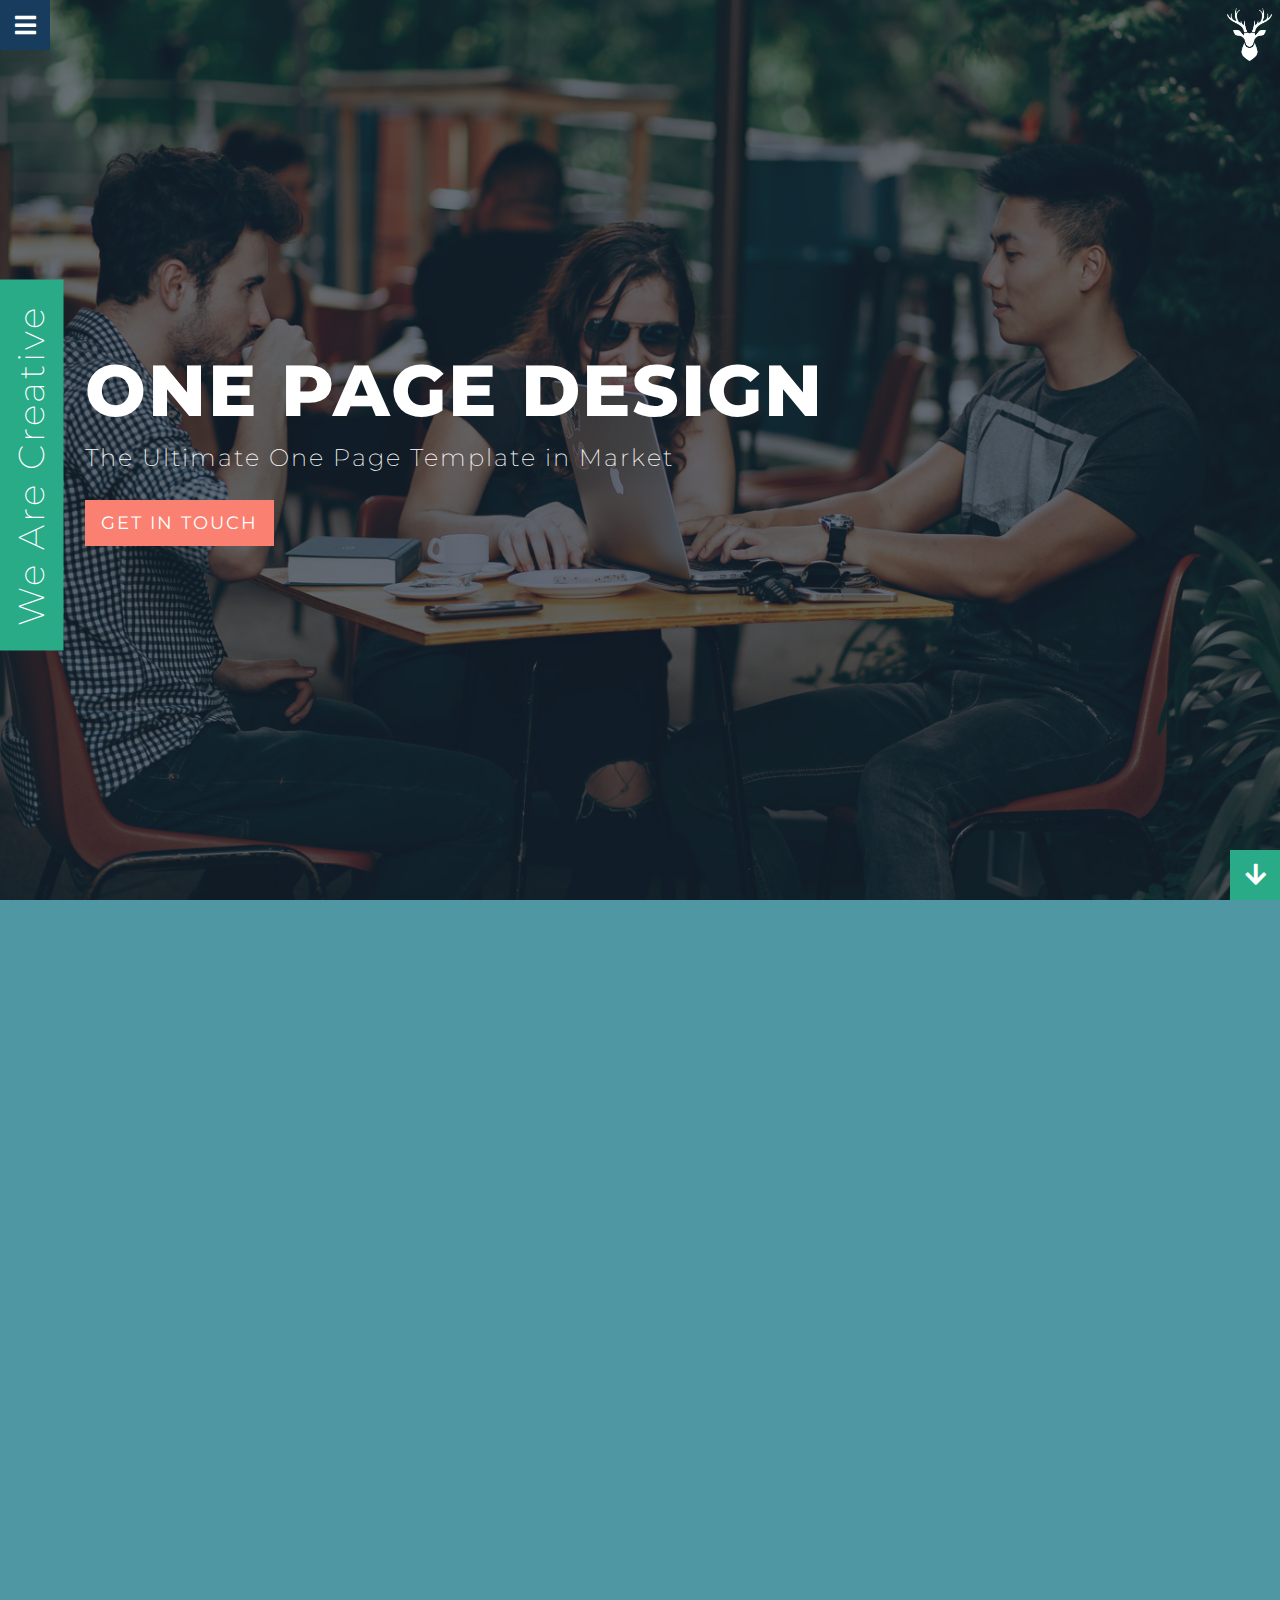
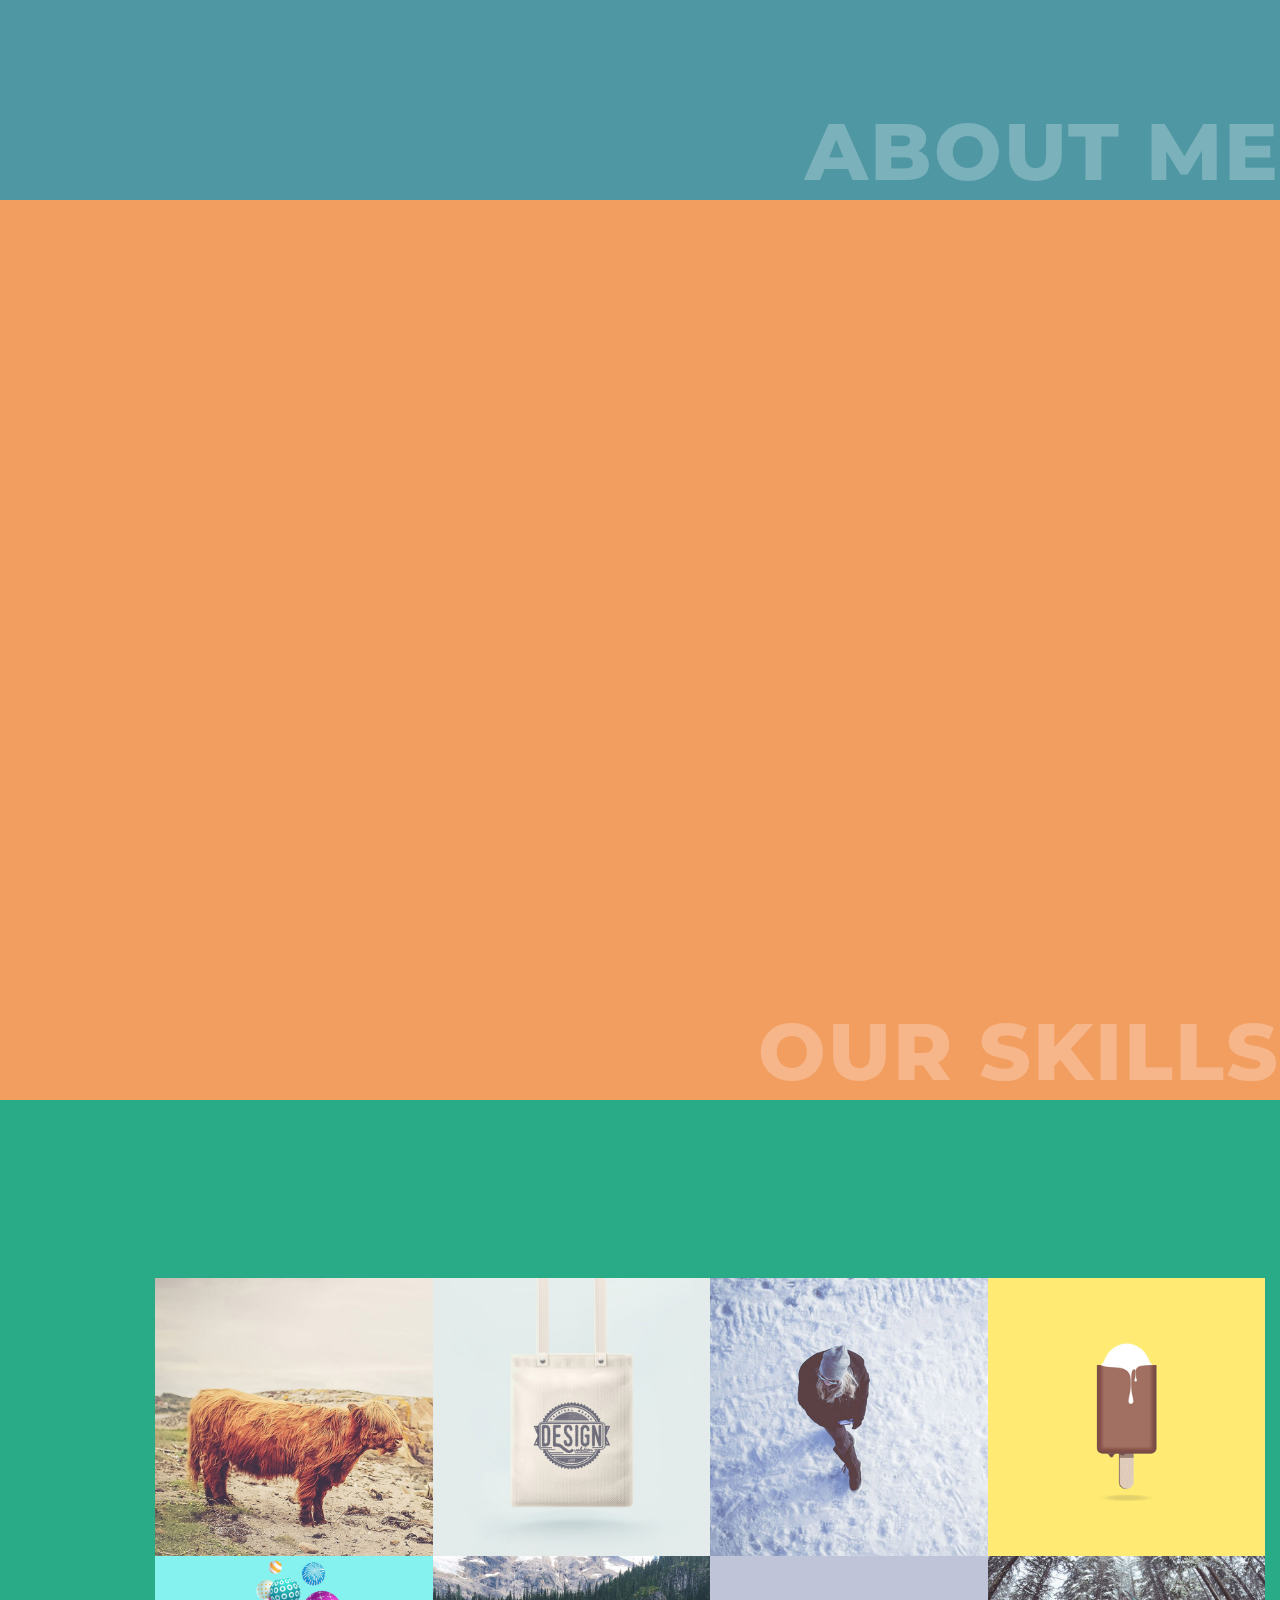
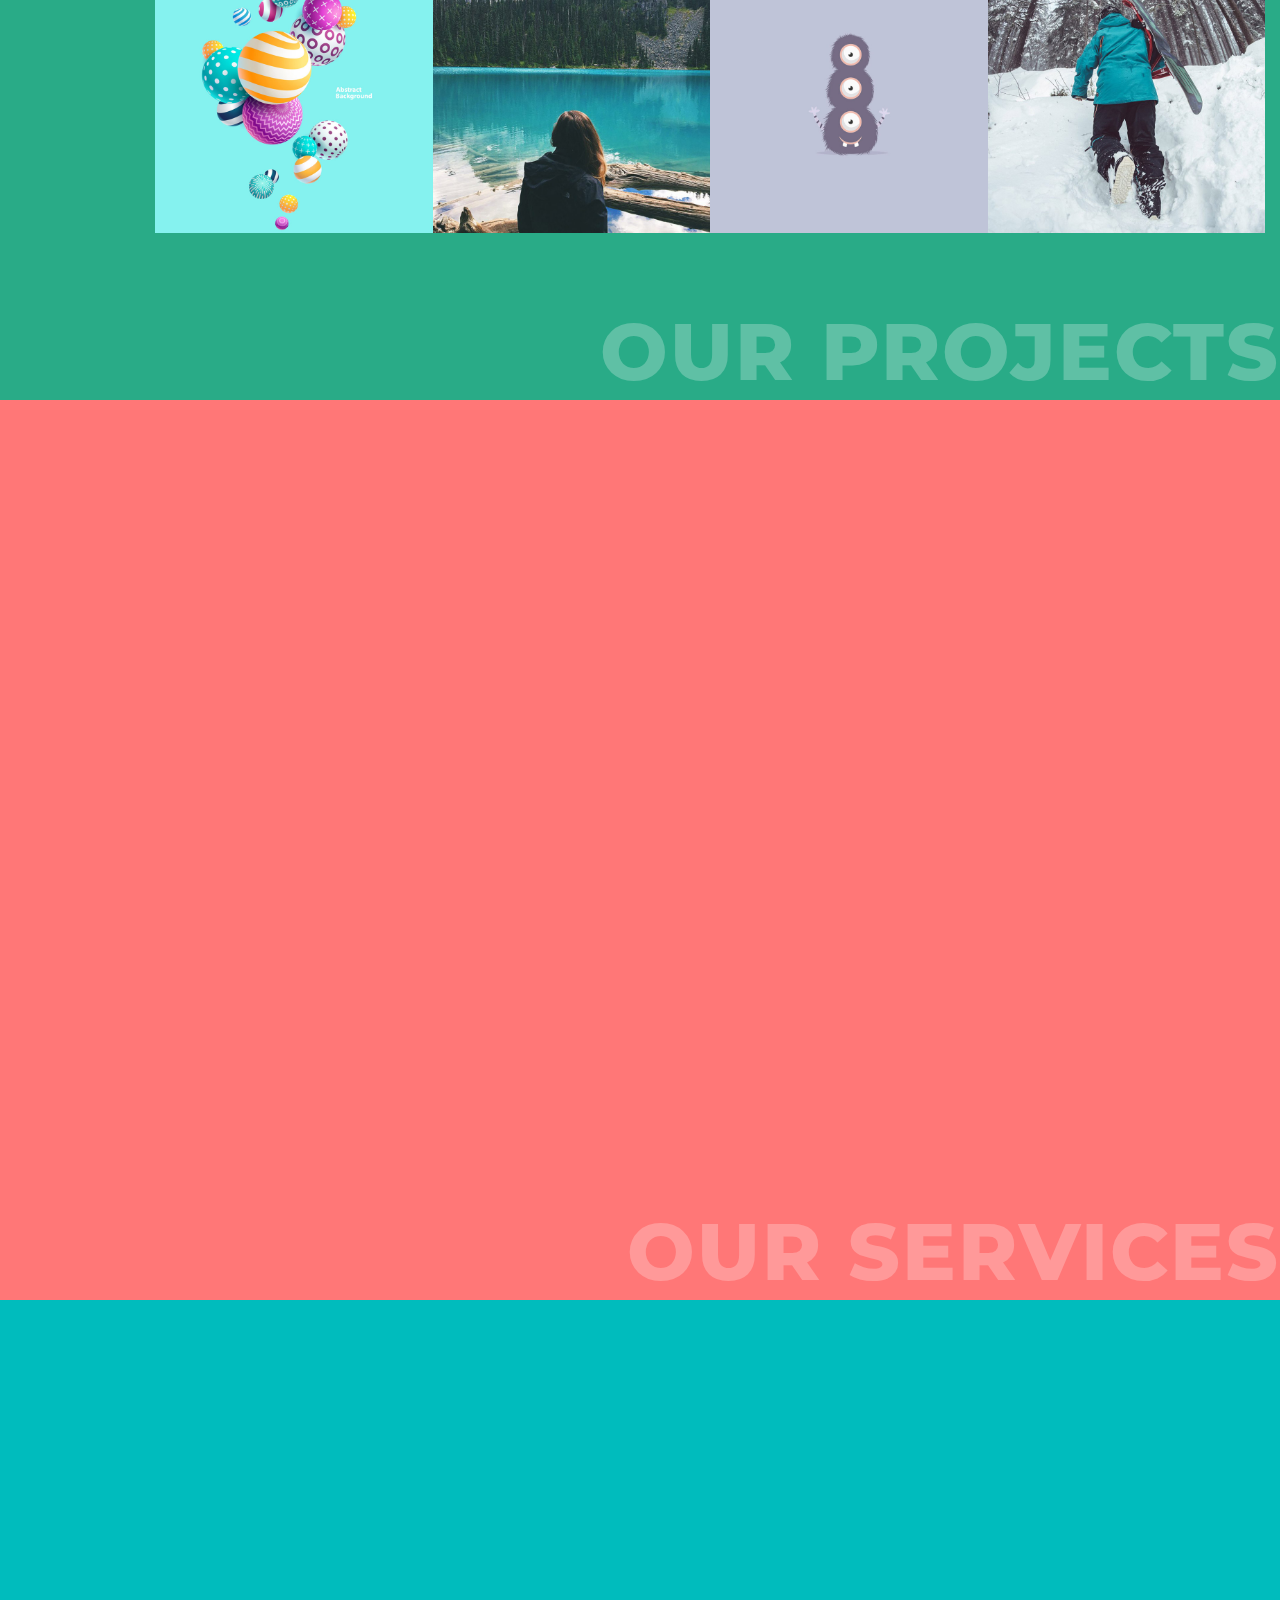
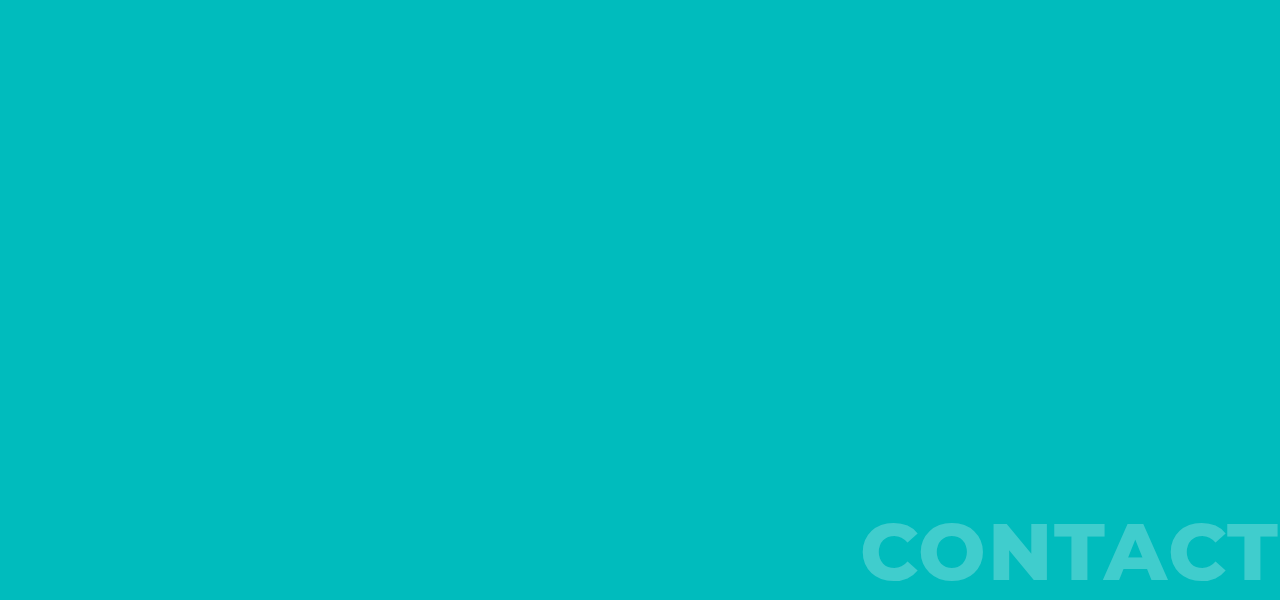
<file: index.html>
<!doctype html>
<html lang="en">
    <head>
        <!-- Required meta tags -->
        <meta charset="utf-8">
        <meta name="viewport" content="width=device-width, initial-scale=1, shrink-to-fit=no">
        <!-- Bootstrap CSS -->
        <title>Exalt - Responsive One Page Personal Template</title>
        <link rel="shortcut icon" href="images/favicon.ico" type="image/x-icon" />        
        <link rel="apple-touch-icon" sizes="180x180" href="images/apple-touch-icon.png">
        <link rel="icon" type="image/png" sizes="32x32" href="images/favicon-32x32.png">
        <link rel="icon" type="image/png" sizes="16x16" href="images/favicon-16x16.png">
        <link rel="mask-icon" href="images/safari-pinned-tab.svg" color="#5bbad5">
        <meta name="msapplication-TileColor" content="#da532c">
        <meta name="theme-color" content="#ffffff">
        <link href="//fonts.googleapis.com/css?family=Bungee+Inline|Montserrat:200,300,400,500,600,700,800|Roboto+Condensed" rel="stylesheet">
        <link rel="stylesheet" type="text/css" href="fonts/font-awesome-all.css" />
        <link rel="stylesheet" href="css/bootstrap.min.css">
        <link rel="stylesheet" href="css/animate.css">
        <link rel="stylesheet" href="css/superlightbox.min.css" />
        <link rel="stylesheet" href="css/custom.css">
    </head>
    <body>    

        <div class="loader"><div class="spinner"></div></div>

        <!-- HEADER -->
        <header class="exalt-sidebar-menu">
            <div class="desktop-menu-btn"></div>
            <div class="mobile-menu-btn"></div>  
            <div class="header-inner"> 

                <div class="navbar-header">
                    <a class="navbar-brand scroll" href="#header_banner" title="exalt logo">
                        <img class="logo-icon" src="images/logo-green.png" alt="exalt">
                        <span class="logo-text">Exalt</span>
                        <span class="logo-tagline">Responsive One Page Personal Template</span>
                    </a>
                </div><!-- navbar-header -->
                <div class="nav-wrap">                 
                    <ul id="menu-primary">
                        <li><a class="scroll" title="Home" href="#header_banner">Home</a></li>
                        <li><a class="scroll" title="About Me" href="#about">About Me</a></li>
                        <li><a class="scroll" title="Specialization" href="#specialization">Specialization</a></li>
                        <li><a class="scroll" title="Projects" href="#projects">Projects</a></li>
                        <li><a class="scroll" title="Services" href="#services">Services</a></li>
                        <li><a class="scroll" title="Contact" href="#contact">Contact</a></li>
                    </ul>
                </div>

                <div class="exalt-sidebar-menu-footer">
                    <div class="copyright-txt">© 2018 Exalt - All Rights Reserved</div><!-- footer-copyright -->
                    <div class="footer-social">
                        <ul class="list-inline">
                            <li><a href="#"><i class="fab fa-facebook-f"></i></a></li>
                            <li><a href="#"><i class="fab fa-twitter"></i></a></li>
                            <li><a href="#"><i class="fab fa-instagram"></i></a></li>
                            <li><a href="#"><i class="fab fa-skype"></i></a></li>
                            <li><a href="#"><i class="fab fa-dribbble"></i></a></li>                        
                        </ul>
                    </div>
                    <!-- footer-social -->
                </div><!-- salmond-sidebar-menu-footer -->
            </div><!-- header-inner -->
        </header><!-- header-area -->

        <!-- CONTENT SHRINK -->

        <div class="content-shrink">
            <section class="header-banner" id="header_banner">
                <div class="hbanner-img" style="background-image:url(images/main-banner-img.jpg); background-size:cover;">
                    <div class="hbanner-logo"><img src="images/logo-white.png" alt="exalt"></div>
                    <div class="jungle-bg-txt rotate">We Are Creative</div>
                    <div class="hbanner-txt">
                        <h1>One Page Design</h1>
                        <p>The Ultimate One Page Template in Market</p>
                        <a class="btn flat-btn scroll" href="#contact">Get In Touch</a>
                    </div>
                    <a href="#about" class="down-btn scroll"><i class="fa fa-arrow-down" aria-hidden="true"></i></a>
                </div>
            </section>
            <!-- header-banner -->
            <section id="about" class="bg-turkis">

                <div class="content-boxed">

                    <div class="split-color wow fadeInLeft">

                        <div class="section-number">#01</div>

                        <h2 class="section-heading rotate">About Me</h2>

                    </div>

                    <div class="container-fluid">

                        <div class="row">

                            <div class="col-lg-4 col-md-5">
                             <div class="pr-5 mb-5 wow fadeInUp">
                                <div class="about-img behind-border-box">
                                    <div class="img-hover"><img src="images/about-img.jpg" alt="about"></div>
                                </div>
                              </div>
                            </div>

                            <div class="col-lg-6 col-md-7">
                             <div class="mt-3 pl-5 wow fadeInRight">

                                <h3 class="mb-5">Lorem Ipsum is<br> simply dummy text of the printing</h3>

                                <p>Lorem Ipsum is simply dummy text of the printing and typesetting industry. Lorem Ipsum has been the industry's standard dummy text ever since the 1500s, when an unknown printer took a galley of type and scrambled it to make a type specimen book.</p>

                                <p>It has survived not only five centuries, but also the leap into electronic typesetting, remaining essentially unchanged. It was </p> 
                             </div>
                            </div>

                        </div>

                    </div>

                    <h2 class="section-heading2">About Me</h2>

                </div>

            </section>

            <!-- about -->

            <section id="specialization" class="bg-light-orange">

                <div class="content-boxed">

                    <div class="split-color wow fadeInLeft">

                        <div class="section-number">#02</div>

                        <h2 class="section-heading rotate">Our Skills</h2>

                    </div>

                    <div class="container-fluid">

                        <div class="row">

                            <div class="col-lg-6">
                             <div class="wow fadeInUp">

                                <h3 class="mb-5">MY MISSION IS<br> DESIGN & DEVELOP THE BEST WEBSITES AROUND</h3>

                                <p>Lorem Ipsum is simply dummy text of the printing and typesetting industry. Lorem Ipsum has been the industry's standard dummy text ever since the 1500s, when an unknown printer took a galley of type and scrambled it to make a type specimen book.</p>
                               
                              </div>
                            </div>

                            <div class="col-lg-6">

                                <div class="progress-box pl-5 wow fadeInRight">         
                                    <div class="progress-subject">
                                        <p>Design</p> 
                                        <div class="progress">
                                            <div class="progress-bar active" role="progressbar" aria-valuenow="90" aria-valuemin="0" aria-valuemax="100" style="width:90%"></div>
                                        </div>
                                        <p class="text-right mt-2 mb-3">90%</p>
                                    </div>
                                    <div class="progress-subject">
                                        <p>Development</p> 
                                        <div class="progress">
                                            <div class="progress-bar active" role="progressbar" aria-valuenow="75" aria-valuemin="0" aria-valuemax="100" style="width:75%"></div>
                                        </div>
                                        <p class="text-right mt-2 mb-3">75%</p>
                                    </div>
                                    <div class="progress-subject">
                                        <p>Wordpress</p> 
                                        <div class="progress">
                                            <div class="progress-bar active" role="progressbar" aria-valuenow="65" aria-valuemin="0" aria-valuemax="100" style="width:65%"></div>
                                        </div>
                                        <p class="text-right mt-2 mb-3">65%</p>
                                    </div>
                                    <div class="progress-subject">
                                        <p>Marketing</p> 
                                        <div class="progress">
                                            <div class="progress-bar active" role="progressbar" aria-valuenow="50" aria-valuemin="0" aria-valuemax="100" style="width:50%"></div>
                                        </div>
                                        <p class="text-right mt-2 mb-3">50%</p>
                                    </div>     
                                </div>

                            </div>

                        </div>

                    </div>

                    <h2 class="section-heading2">Our Skills</h2>

                </div>

            </section>

            <!-- our skills -->

            <section id="projects" class="bg-jungle">

                <div class="content-boxed">
                    <div class="split-color wow fadeInLeft">
                        <div class="section-number">#03</div>
                        <h2 class="section-heading rotate">Our Projects</h2>
                    </div>
                    <div class="container-fluid">
                        <div class="row no-gutters">
                            <div class="col-12 mb-4 text-center">
                              <div class="wow fadeInRight">
                                <div class="tabmenu-mobile"><i class="fa fa-bars" aria-hidden="true"></i></div>
                                <div class="toolbar">
                                    <button class="btn btn-default filter-button" data-filter="all">All</button>
                                    <button class="btn btn-default filter-button" data-filter="wordpress">Wordpress</button>
                                    <button class="btn btn-default filter-button" data-filter="photoshop">Photoshop</button>
                                    <button class="btn btn-default filter-button" data-filter="wdesign">Web Design</button>
                                    <button class="btn btn-default filter-button" data-filter="wdevelopment">Web Development</button>
                                </div>
                              </div>
                            </div>
                            <div class="gallery_product col-xl-3 col-lg-3 col-md-4 col-sm-6 filter wordpress">
                                <div class="work-box">                    
                                    <img src="images/portfolio-img1.jpg" alt="" />              
                                    <div class="hoverinfo">
                                        <div class="link-icons">
                                            <a href="images/portfolio-img1.jpg" data-superlightcaption="Nice Title" class="prolink-icon zoom-img-icon"><i class="fa fa-search-plus" aria-hidden="true"></i></a>
                                            <a href="#" class="prolink-icon"><i class="fa fa-link" aria-hidden="true"></i></a>
                                        </div>
                                        <a href="#"><strong class="txt-white">Your Project Title</strong></a><br />
                                        <span class="txt-white">Project Discription</span>
                                    </div>
                                </div>
                            </div>
                            <div class="gallery_product col-xl-3 col-lg-3 col-md-4 col-sm-6 filter wordpress">
                                <div class="work-box">                    
                                    <img src="images/portfolio-img2.jpg" alt="" />    
                                    <div class="hoverinfo">
                                        <div class="link-icons">
                                            <a href="images/portfolio-img2.jpg" data-superlightcaption="Nice Title" class="prolink-icon zoom-img-icon"><i class="fa fa-search-plus" aria-hidden="true"></i></a>
                                            <a href="#" class="prolink-icon"><i class="fa fa-link" aria-hidden="true"></i></a>
                                        </div>
                                        <a href="#"><strong class="txt-white">Your Project Title</strong></a><br />
                                        <span class="txt-white">Project Discription</span>
                                    </div>
                                </div>
                            </div>           
                            <div class="gallery_product col-xl-3 col-lg-3 col-md-4 col-sm-6 filter photoshop">
                                <div class="work-box">                    
                                    <img src="images/portfolio-img3.jpg" alt="" />    
                                    <div class="hoverinfo">
                                        <div class="link-icons">
                                            <a href="images/portfolio-img3.jpg" data-superlightcaption="Nice Title" class="prolink-icon zoom-img-icon"><i class="fa fa-search-plus" aria-hidden="true"></i></a>
                                            <a href="#" class="prolink-icon"><i class="fa fa-link" aria-hidden="true"></i></a>
                                        </div>
                                        <a href="#"><strong class="txt-white">Your Project Title</strong></a><br />
                                        <span class="txt-white">Project Discription</span>
                                    </div>
                                </div>
                            </div>
                            <div class="gallery_product col-xl-3 col-lg-3 col-md-4 col-sm-6 filter photoshop">
                                <div class="work-box">                   
                                    <img src="images/portfolio-img4.jpg" alt="" /> 
                                    <div class="hoverinfo">
                                        <div class="link-icons">
                                            <a href="images/portfolio-img4.jpg" data-superlightcaption="Nice Title" class="prolink-icon zoom-img-icon"><i class="fa fa-search-plus" aria-hidden="true"></i></a>
                                            <a href="#" class="prolink-icon"><i class="fa fa-link" aria-hidden="true"></i></a>
                                        </div>
                                        <a href="#"><strong class="txt-white">Your Project Title</strong></a><br />
                                        <span class="txt-white">Project Discription</span>
                                    </div>
                                </div>
                            </div>                      
                            <div class="gallery_product col-xl-3 col-lg-3 col-md-4 col-sm-6 filter wdesign">
                                <div class="work-box">                    
                                    <img src="images/portfolio-img5.jpg" alt="" />  
                                    <div class="hoverinfo">
                                        <div class="link-icons">
                                            <a href="images/portfolio-img5.jpg" data-superlightcaption="Nice Title" class="prolink-icon zoom-img-icon"><i class="fa fa-search-plus" aria-hidden="true"></i></a>
                                            <a href="#" class="prolink-icon"><i class="fa fa-link" aria-hidden="true"></i></a>
                                        </div>
                                        <a href="#"><strong class="txt-white">Your Project Title</strong></a><br />
                                        <span class="txt-white">Project Discription</span>
                                    </div>
                                </div>
                            </div>
                            <div class="gallery_product col-xl-3 col-lg-3 col-md-4 col-sm-6 filter wdesign">
                                <div class="work-box">                    
                                    <img src="images/portfolio-img6.jpg" alt="" />  
                                    <div class="hoverinfo">
                                        <div class="link-icons">
                                            <a href="images/portfolio-img6.jpg" data-superlightcaption="Nice Title" class="prolink-icon zoom-img-icon"><i class="fa fa-search-plus" aria-hidden="true"></i></a>
                                            <a href="#" class="prolink-icon"><i class="fa fa-link" aria-hidden="true"></i></a>
                                        </div>
                                        <a href="#"><strong class="txt-white">Your Project Title</strong></a><br />
                                        <span class="txt-white">Project Discription</span>
                                    </div>
                                </div>
                            </div>
                            <div class="gallery_product col-xl-3 col-lg-3 col-md-4 col-sm-6 filter wdevelopment">
                                <div class="work-box">                    
                                    <img src="images/portfolio-img7.jpg" alt="" />  
                                    <div class="hoverinfo">
                                        <div class="link-icons">
                                            <a href="images/portfolio-img7.jpg" data-superlightcaption="Nice Title" class="prolink-icon zoom-img-icon"><i class="fa fa-search-plus" aria-hidden="true"></i></a>
                                            <a href="#" class="prolink-icon"><i class="fa fa-link" aria-hidden="true"></i></a>
                                        </div>
                                        <a href="#"><strong class="txt-white">Your Project Title</strong></a><br />
                                        <span class="txt-white">Project Discription</span>
                                    </div>
                                </div>
                            </div>
                            <div class="gallery_product col-xl-3 col-lg-3 col-md-4 col-sm-6 filter wdevelopment">
                                <div class="work-box">                    
                                    <img src="images/portfolio-img8.jpg" alt="" />  
                                    <div class="hoverinfo">
                                        <div class="link-icons">
                                            <a href="images/portfolio-img8.jpg" data-superlightcaption="Nice Title" class="prolink-icon zoom-img-icon"><i class="fa fa-search-plus" aria-hidden="true"></i></a>
                                            <a href="#" class="prolink-icon"><i class="fa fa-link" aria-hidden="true"></i></a>
                                        </div>
                                        <a href="#"><strong class="txt-white">Your Project Title</strong></a><br />
                                        <span class="txt-white">Project Discription</span>
                                    </div>
                                </div>
                            </div>
                        </div>

                    </div>

                    <h2 class="section-heading2">Our Projects</h2>

                </div>

            </section>

            <!-- projects -->

            <section id="services" class="bg-salmon">

                <div class="content-boxed">

                    <div class="split-color wow fadeInLeft">

                        <div class="section-number">#04</div>

                        <h2 class="section-heading rotate">Our Services</h2>

                    </div>

                    <div class="container-fluid">

                        <div class="row">

                            <div class="col-lg-6">       

                                <div class="service-box clearfix wow fadeInUp">

                                    <div class="service-icon"><i class="fas fa-feather-alt"></i></div>  
                                    
                                    <div class="service-text">

                                        <h3>Design</h3>

                                        <p>Lorem Ipsum is simply dummy text of the printing and typesetting industry Lorem Ipsum.</p>

                                    </div>

                                </div>        

                            </div>       

                            <div class="col-lg-6">

                                <div class="service-box clearfix wow fadeInRight">

                                    <div class="service-icon"><i class="far fa-file-code"></i></div>    

                                    <div class="service-text">

                                        <h3>Development</h3>

                                        <p>Lorem Ipsum is simply dummy text of the printing and typesetting industry Lorem Ipsum.</p>

                                    </div>

                                </div>

                            </div>  

                            <div class="col-lg-6">       

                                <div class="service-box clearfix wow fadeInUp">

                                    <div class="service-icon"><i class="fa fa-rocket" aria-hidden="true"></i></div>

                                    <div class="service-text">

                                        <h3>hosting</h3>

                                        <p>Lorem Ipsum is simply dummy text of the printing and typesetting industry Lorem Ipsum.</p>

                                    </div>

                                </div>        

                            </div>       

                            <div class="col-lg-6">

                                <div class="service-box clearfix wow fadeInRight">

                                    <div class="service-icon"><i class="fab fa-hubspot"></i></div>

                                    <div class="service-text">

                                        <h3>marketing</h3>

                                        <p>Lorem Ipsum is simply dummy text of the printing and typesetting industry Lorem Ipsum.</p>

                                    </div>

                                </div>

                            </div>     

                        </div>

                    </div>

                    <h2 class="section-heading2">Our Services</h2>

                </div>

            </section>

            <!-- our services -->
            <section id="contact" class="bg-light-teal">

                <div class="content-boxed">

                    <div class="split-color wow fadeInLeft">

                        <div class="section-number">#05</div>

                        <h2 class="section-heading rotate">Contact</h2>

                    </div>

                    <div class="container-fluid">

                        <div class="row">      

                            <div class="col-lg-6">    
                             <div class="pr-5 mb-5 wow fadeInUp">   

                                <div class="gmap behind-border-box"><iframe src="https://www.google.com/maps/embed?pb=!1m18!1m12!1m3!1d5318757.547416603!2d-102.68669410298362!3d39.27850135067613!2m3!1f0!2f0!3f0!3m2!1i1024!2i768!4f13.1!3m3!1m2!1s0x54eab584e432360b%3A0x1c3bb99243deb742!2sUnited+States!5e0!3m2!1sen!2sin!4v1529304398054" width="100%" height="450" frameborder="0" style="border:0" allowfullscreen></iframe></div>   
                             
                             </div> 
                            </div>             

                            <div class="col-lg-6">
                             <div class="wow fadeInRight">

                                <h3>let’s get in touch</h3>

                                <div class="contact-form">

                                    <form id="contact_form">

                                        <div class="f-field"><input name="fname" type="text" placeholder="Name" required></div>

                                        <div class="f-field"><input name="email" type="text" placeholder="Email" required></div>

                                        <div class="f-field"><input name="phone" type="text" placeholder="Phone" required></div>

                                        <div class="f-field"><textarea name="msg" placeholder="Message"></textarea></div>

                                        <div class="sent-btn"><input name="submit" type="submit" value="Submit"></div>

                                    </form>

                                </div>
                                
                             </div>   
                            </div>        

                        </div>

                    </div>

                    <h2 class="section-heading2">Contact</h2>

                </div>

            </section>          

            <!-- our contact -->

        </div>
        <script type="text/javascript" src="js/jquery-3.3.1.min.js"></script>
        <script type="text/javascript" src="js/jquery.easing.compatibility.js"></script>
        <script type="text/javascript" src="js/jquery.easing.min.js"></script>
        <script type="text/javascript" src="js/popper.min.js"></script>
        <script type="text/javascript" src="js/bootstrap.min.js"></script>
        <script type="text/javascript" src="js/modernizr-2.6.2.min.js"></script>
        <script type="text/javascript" src="js/jquery.zoomslider.min.js"></script>
        <script type="text/javascript" src="js/jquery.nicescroll.min.js"></script>
        <script type="text/javascript" src="js/jquery.scrollify.js"></script>
        <script type="text/javascript" src="js/imagesloaded.pkgd.min.js"></script>
        <script type="text/javascript" src="js/jquery.superlightbox.min.js"></script>
        <script type="text/javascript" src="js/wow.min.js"></script>
        <script type="text/javascript" src="js/all.js"></script>
    </body>
</html>
</file>
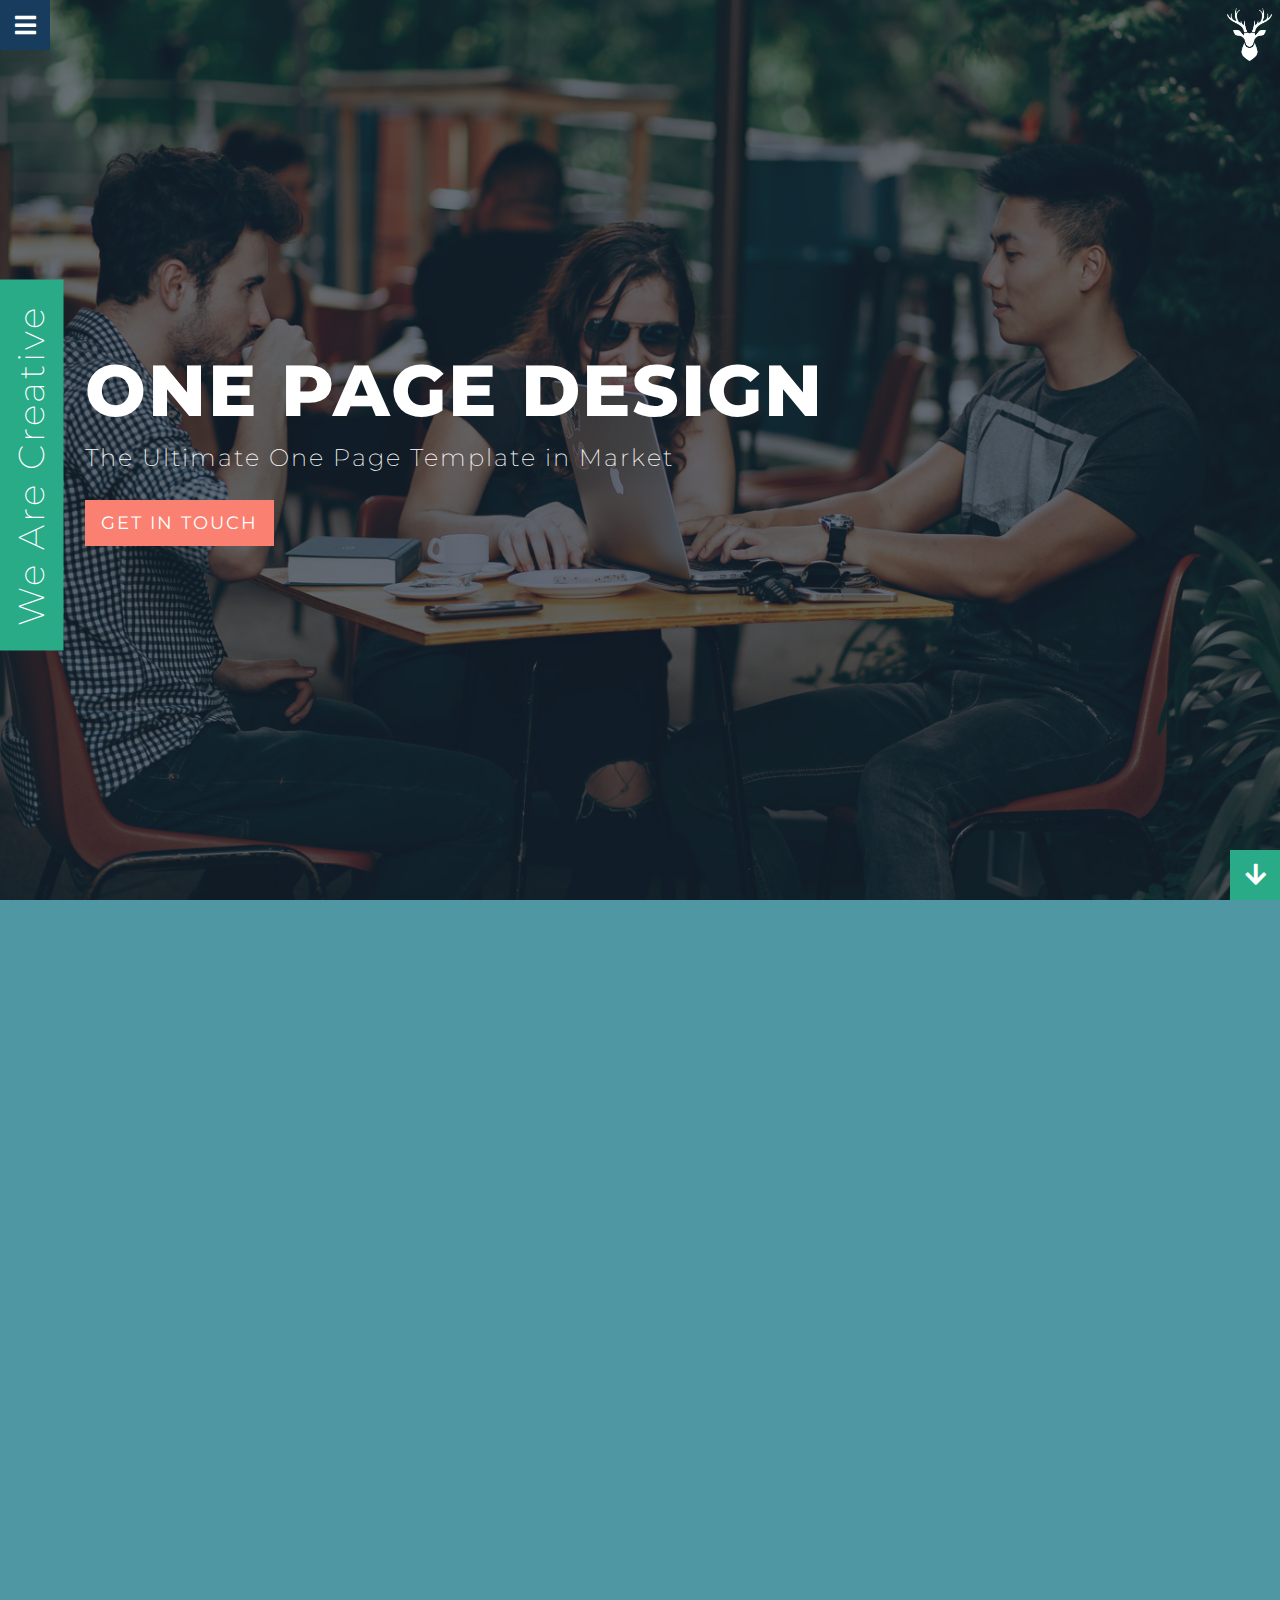
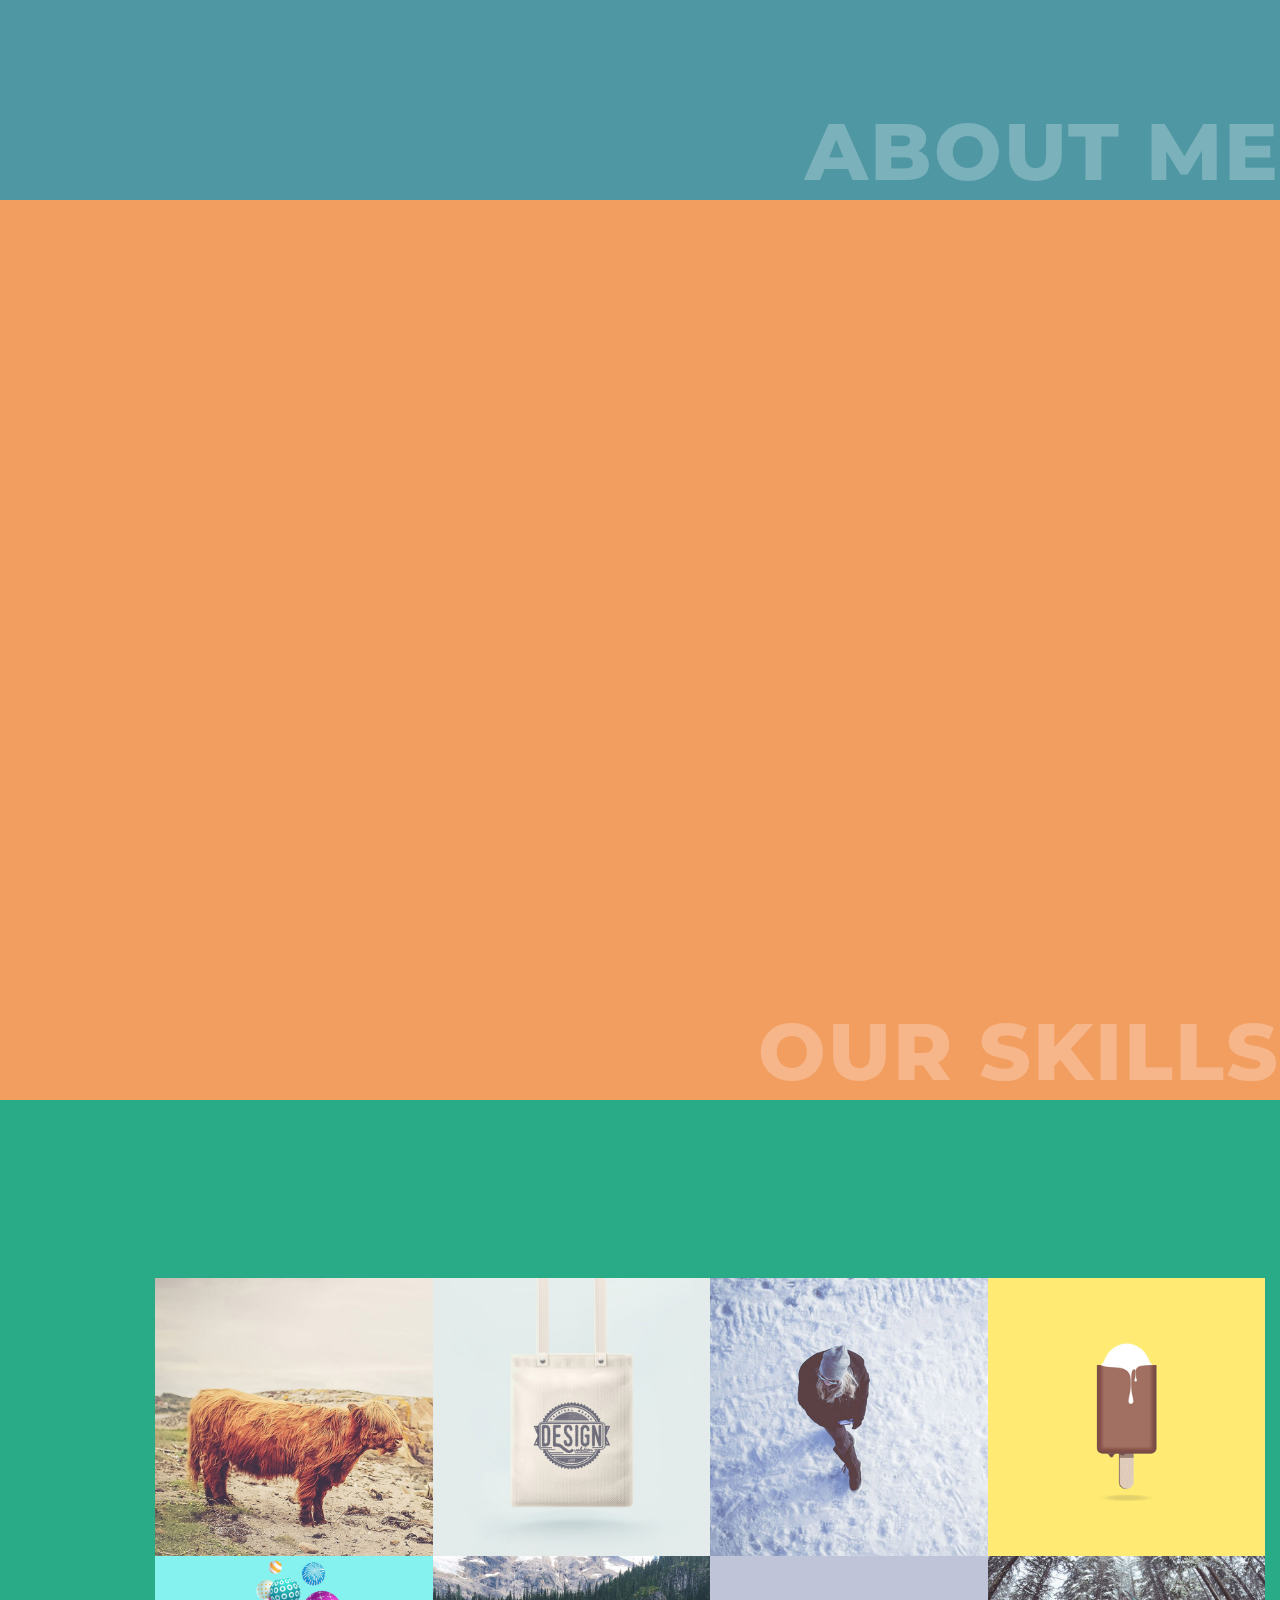
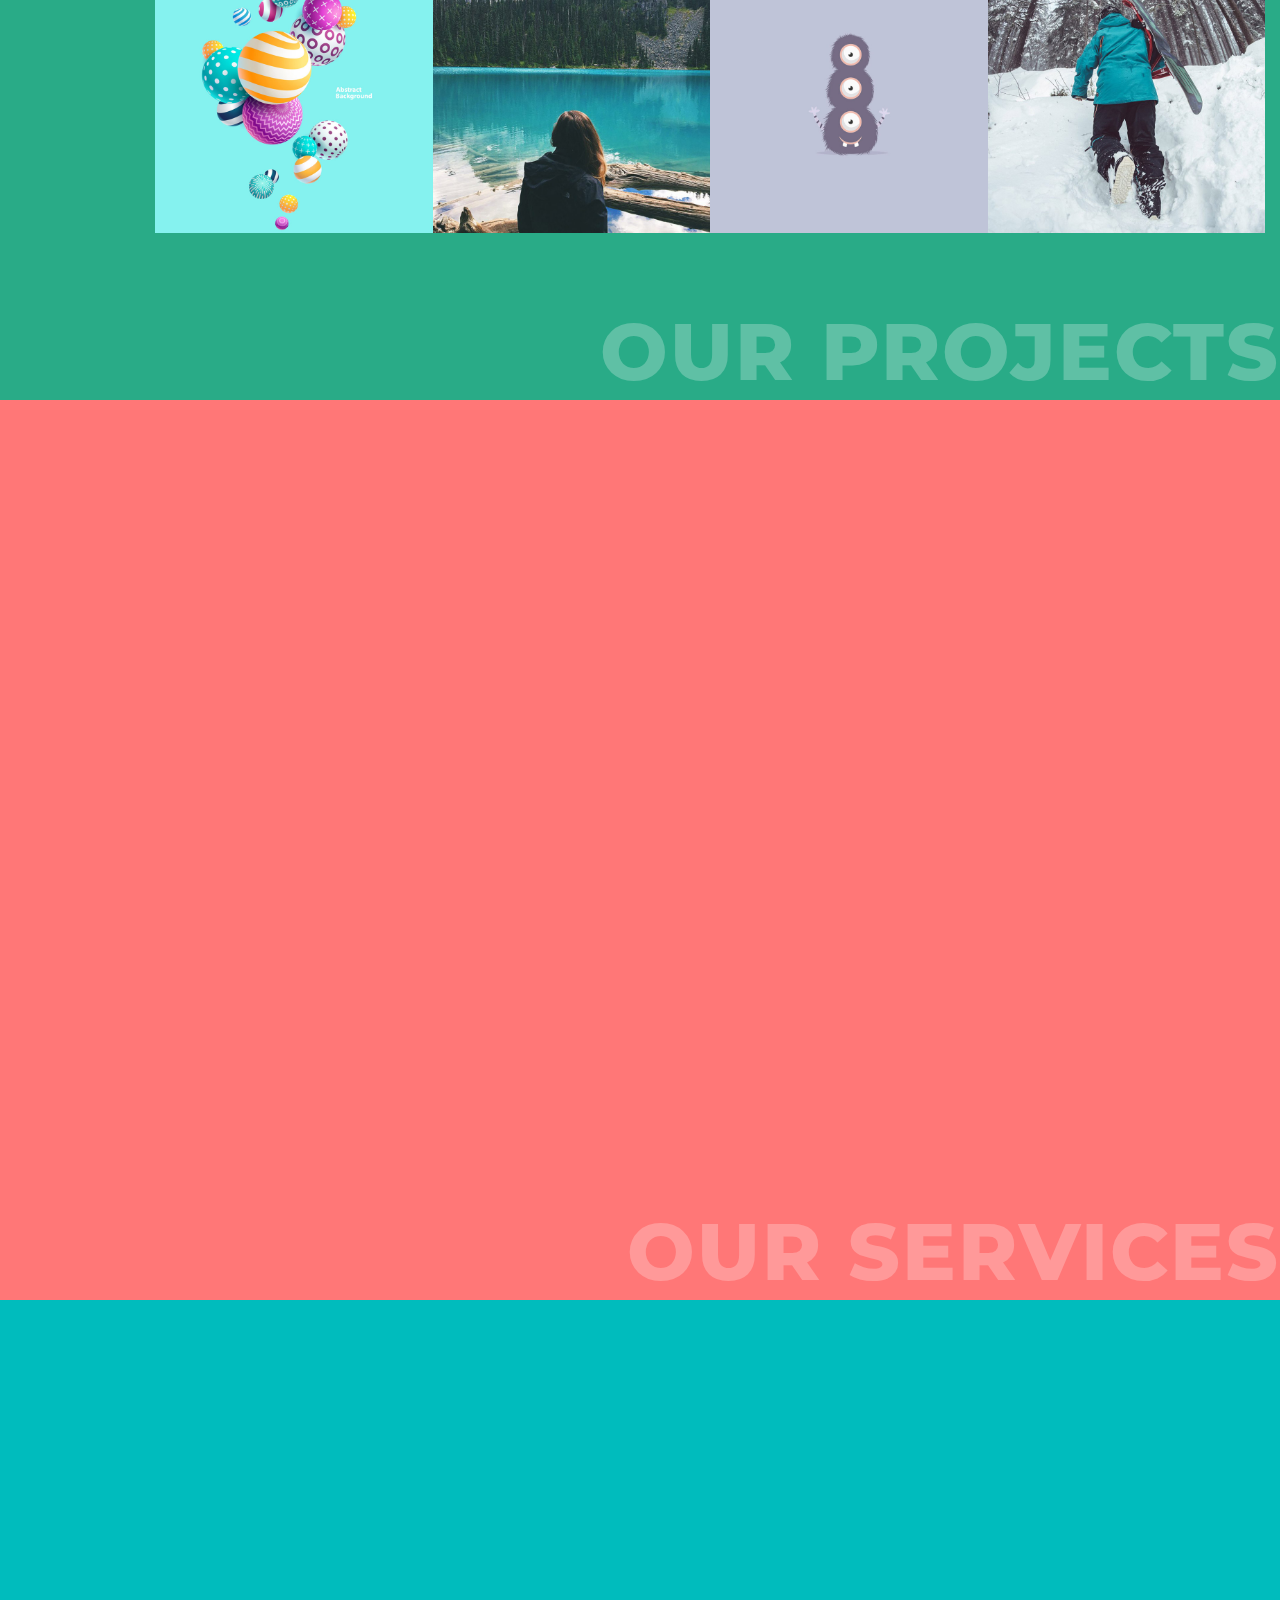
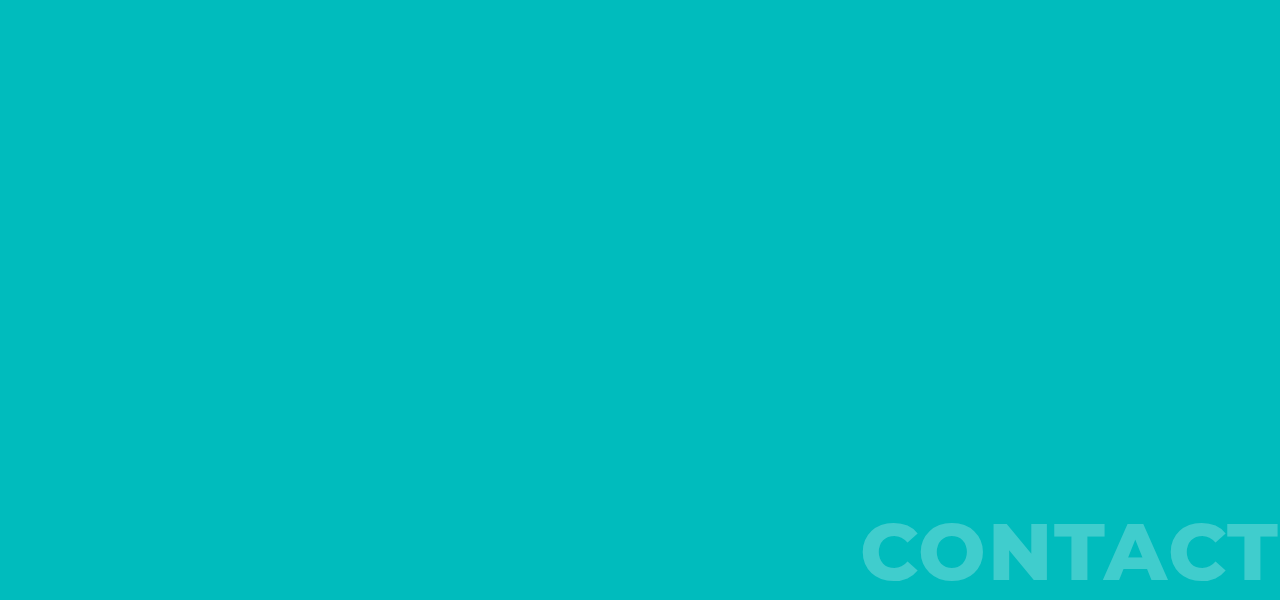
<file: index2.html>
<!doctype html>
<html lang="en">
    <head>
        <!-- Required meta tags -->
        <meta charset="utf-8">
        <meta name="viewport" content="width=device-width, initial-scale=1, shrink-to-fit=no">
        <!-- Bootstrap CSS -->
        <title>Exalt - Responsive One Page Personal Template</title>
        <link rel="shortcut icon" href="images/favicon.ico" type="image/x-icon" />        
        <link rel="apple-touch-icon" sizes="180x180" href="images/apple-touch-icon.png">
        <link rel="icon" type="image/png" sizes="32x32" href="images/favicon-32x32.png">
        <link rel="icon" type="image/png" sizes="16x16" href="images/favicon-16x16.png">
        <link rel="mask-icon" href="images/safari-pinned-tab.svg" color="#5bbad5">
        <meta name="msapplication-TileColor" content="#da532c">
        <meta name="theme-color" content="#ffffff">
        <link href="//fonts.googleapis.com/css?family=Bungee+Inline|Montserrat:200,300,400,500,600,700,800|Roboto+Condensed" rel="stylesheet">
        <link rel="stylesheet" type="text/css" href="fonts/font-awesome-all.css" />
        <link rel="stylesheet" href="css/bootstrap.min.css">
        <link rel="stylesheet" href="css/zoomslider.css">
        <link rel="stylesheet" href="css/animate.css">
        <link rel="stylesheet" href="css/superlightbox.min.css" />
        <link rel="stylesheet" href="css/custom.css">
    </head>
    <body>    

        <div class="loader"><div class="spinner"></div></div>

        <!-- HEADER -->
        <header class="exalt-sidebar-menu">
            <div class="desktop-menu-btn"></div>
            <div class="mobile-menu-btn"></div>  
            <div class="header-inner"> 

                <div class="navbar-header">
                    <a class="navbar-brand scroll" href="#header_banner" title="exalt logo">
                        <img class="logo-icon" src="images/logo-green.png" alt="exalt">
                        <span class="logo-text">Exalt</span>
                        <span class="logo-tagline">Responsive One Page Personal Template</span>
                    </a>
                </div><!-- navbar-header -->
                <div class="nav-wrap">                 
                    <ul id="menu-primary">
                        <li><a class="scroll" title="Home" href="#header_banner">Home</a></li>
                        <li><a class="scroll" title="About Me" href="#about">About Me</a></li>
                        <li><a class="scroll" title="Specialization" href="#specialization">Specialization</a></li>
                        <li><a class="scroll" title="Projects" href="#projects">Projects</a></li>
                        <li><a class="scroll" title="Services" href="#services">Services</a></li>
                        <li><a class="scroll" title="Contact" href="#contact">Contact</a></li>
                    </ul>
                </div>

                <div class="exalt-sidebar-menu-footer">
                    <div class="copyright-txt">© 2018 Exalt - All Rights Reserved</div><!-- footer-copyright -->
                    <div class="footer-social">
                        <ul class="list-inline">
                            <li><a href="#"><i class="fab fa-facebook-f"></i></a></li>
                            <li><a href="#"><i class="fab fa-twitter"></i></a></li>
                            <li><a href="#"><i class="fab fa-instagram"></i></a></li>
                            <li><a href="#"><i class="fab fa-skype"></i></a></li>
                            <li><a href="#"><i class="fab fa-dribbble"></i></a></li>                        
                        </ul>
                    </div>
                    <!-- footer-social -->
                </div><!-- salmond-sidebar-menu-footer -->
            </div><!-- header-inner -->
        </header><!-- header-area -->

        <!-- CONTENT SHRINK -->

        <div class="content-shrink">

            <section class="header-banner" id="header_banner">


                <div>
                    <div class="hbanner-logo"><img src="images/logo-white.png" alt="exalt"></div>
                    <div class="jungle-bg-txt rotate">We Are Creative</div>
                    <div class="hbanner-txt">
                        <h1>One Page Design</h1>
                        <p>The Ultimate One Page Template in Market</p>
                        <a class="btn flat-btn" href="#contact">Get In Touch</a>
                    </div>
                    <a href="#about" class="down-btn scroll"><i class="fa fa-arrow-down" aria-hidden="true"></i></a>
                    <div class="slider-img" data-zs-src='["images/main-banner-img.jpg", "images/main-banner-img2.jpg", "images/main-banner-img3.jpg"]'></div>
                </div>

            </section>
            <!-- header-banner -->
            <section id="about" class="bg-turkis">

                <div class="content-boxed">

                    <div class="split-color wow fadeInLeft">

                        <div class="section-number">#01</div>

                        <h2 class="section-heading rotate">About Me</h2>

                    </div>

                    <div class="container-fluid">

                        <div class="row">

                            <div class="col-lg-4 col-md-5">
                                <div class="pr-5 mb-5 wow fadeInUp">
                                    <div class="about-img behind-border-box">
                                        <div class="img-hover"><img src="images/about-img.jpg" alt="about"></div>
                                    </div>
                                </div>
                            </div>

                            <div class="col-lg-6 col-md-7">
                                <div class="mt-3 pl-5 wow fadeInRight">

                                    <h3 class="mb-5">Lorem Ipsum is<br> simply dummy text of the printing</h3>

                                    <p>Lorem Ipsum is simply dummy text of the printing and typesetting industry. Lorem Ipsum has been the industry's standard dummy text ever since the 1500s, when an unknown printer took a galley of type and scrambled it to make a type specimen book.</p>

                                    <p>It has survived not only five centuries, but also the leap into electronic typesetting, remaining essentially unchanged. It was </p> 
                                </div>
                            </div>

                        </div>

                    </div>

                    <h2 class="section-heading2">About Me</h2>

                </div>

            </section>

            <!-- about -->

            <section id="specialization" class="bg-light-orange">

                <div class="content-boxed">

                    <div class="split-color wow fadeInLeft">

                        <div class="section-number">#02</div>

                        <h2 class="section-heading rotate">Our Skills</h2>

                    </div>

                    <div class="container-fluid">

                        <div class="row">

                            <div class="col-lg-6">
                                <div class="wow fadeInUp">

                                    <h3 class="mb-5">MY MISSION IS<br> DESIGN & DEVELOP THE BEST WEBSITES AROUND</h3>

                                    <p>Lorem Ipsum is simply dummy text of the printing and typesetting industry. Lorem Ipsum has been the industry's standard dummy text ever since the 1500s, when an unknown printer took a galley of type and scrambled it to make a type specimen book.</p>

                                </div>
                            </div>

                            <div class="col-lg-6">

                                <div class="progress-box pl-5 wow fadeInRight">         
                                    <div class="progress-subject">
                                        <p>Design</p> 
                                        <div class="progress">
                                            <div class="progress-bar active" role="progressbar" aria-valuenow="90" aria-valuemin="0" aria-valuemax="100" style="width:90%"></div>
                                        </div>
                                        <p class="text-right mt-2 mb-3">90%</p>
                                    </div>
                                    <div class="progress-subject">
                                        <p>Development</p> 
                                        <div class="progress">
                                            <div class="progress-bar active" role="progressbar" aria-valuenow="75" aria-valuemin="0" aria-valuemax="100" style="width:75%"></div>
                                        </div>
                                        <p class="text-right mt-2 mb-3">75%</p>
                                    </div>
                                    <div class="progress-subject">
                                        <p>Wordpress</p> 
                                        <div class="progress">
                                            <div class="progress-bar active" role="progressbar" aria-valuenow="65" aria-valuemin="0" aria-valuemax="100" style="width:65%"></div>
                                        </div>
                                        <p class="text-right mt-2 mb-3">65%</p>
                                    </div>
                                    <div class="progress-subject">
                                        <p>Marketing</p> 
                                        <div class="progress">
                                            <div class="progress-bar active" role="progressbar" aria-valuenow="50" aria-valuemin="0" aria-valuemax="100" style="width:50%"></div>
                                        </div>
                                        <p class="text-right mt-2 mb-3">50%</p>
                                    </div>     
                                </div>

                            </div>

                        </div>

                    </div>

                    <h2 class="section-heading2">Our Skills</h2>

                </div>

            </section>

            <!-- our skills -->

            <section id="projects" class="bg-jungle">

                <div class="content-boxed">
                    <div class="split-color wow fadeInLeft">
                        <div class="section-number">#03</div>
                        <h2 class="section-heading rotate">Our Projects</h2>
                    </div>
                    <div class="container-fluid">
                        <div class="row no-gutters">
                            <div class="col-12 mb-4 text-center">
                                <div class="wow fadeInRight">
                                    <div class="tabmenu-mobile"><i class="fa fa-bars" aria-hidden="true"></i></div>
                                    <div class="toolbar">
                                        <button class="btn btn-default filter-button" data-filter="all">All</button>
                                        <button class="btn btn-default filter-button" data-filter="wordpress">Wordpress</button>
                                        <button class="btn btn-default filter-button" data-filter="photoshop">Photoshop</button>
                                        <button class="btn btn-default filter-button" data-filter="wdesign">Web Design</button>
                                        <button class="btn btn-default filter-button" data-filter="wdevelopment">Web Development</button>
                                    </div>
                                </div>
                            </div>
                            <div class="gallery_product col-xl-3 col-lg-3 col-md-4 col-sm-6 filter wordpress">
                                <div class="work-box">                    
                                    <img src="images/portfolio-img1.jpg" alt="" />              
                                    <div class="hoverinfo">
                                        <div class="link-icons">
                                            <a href="images/portfolio-img1.jpg" data-superlightcaption="Nice Title" class="prolink-icon zoom-img-icon"><i class="fa fa-search-plus" aria-hidden="true"></i></a>
                                            <a href="#" class="prolink-icon"><i class="fa fa-link" aria-hidden="true"></i></a>
                                        </div>
                                        <a href="#"><strong class="txt-white">Your Project Title</strong></a><br />
                                        <span class="txt-white">Project Discription</span>
                                    </div>
                                </div>
                            </div>
                            <div class="gallery_product col-xl-3 col-lg-3 col-md-4 col-sm-6 filter wordpress">
                                <div class="work-box">                    
                                    <img src="images/portfolio-img2.jpg" alt="" />    
                                    <div class="hoverinfo">
                                        <div class="link-icons">
                                            <a href="images/portfolio-img2.jpg" data-superlightcaption="Nice Title" class="prolink-icon zoom-img-icon"><i class="fa fa-search-plus" aria-hidden="true"></i></a>
                                            <a href="#" class="prolink-icon"><i class="fa fa-link" aria-hidden="true"></i></a>
                                        </div>
                                        <a href="#"><strong class="txt-white">Your Project Title</strong></a><br />
                                        <span class="txt-white">Project Discription</span>
                                    </div>
                                </div>
                            </div>           
                            <div class="gallery_product col-xl-3 col-lg-3 col-md-4 col-sm-6 filter photoshop">
                                <div class="work-box">                    
                                    <img src="images/portfolio-img3.jpg" alt="" />    
                                    <div class="hoverinfo">
                                        <div class="link-icons">
                                            <a href="images/portfolio-img3.jpg" data-superlightcaption="Nice Title" class="prolink-icon zoom-img-icon"><i class="fa fa-search-plus" aria-hidden="true"></i></a>
                                            <a href="#" class="prolink-icon"><i class="fa fa-link" aria-hidden="true"></i></a>
                                        </div>
                                        <a href="#"><strong class="txt-white">Your Project Title</strong></a><br />
                                        <span class="txt-white">Project Discription</span>
                                    </div>
                                </div>
                            </div>
                            <div class="gallery_product col-xl-3 col-lg-3 col-md-4 col-sm-6 filter photoshop">
                                <div class="work-box">                   
                                    <img src="images/portfolio-img4.jpg" alt="" /> 
                                    <div class="hoverinfo">
                                        <div class="link-icons">
                                            <a href="images/portfolio-img4.jpg" data-superlightcaption="Nice Title" class="prolink-icon zoom-img-icon"><i class="fa fa-search-plus" aria-hidden="true"></i></a>
                                            <a href="#" class="prolink-icon"><i class="fa fa-link" aria-hidden="true"></i></a>
                                        </div>
                                        <a href="#"><strong class="txt-white">Your Project Title</strong></a><br />
                                        <span class="txt-white">Project Discription</span>
                                    </div>
                                </div>
                            </div>                      
                            <div class="gallery_product col-xl-3 col-lg-3 col-md-4 col-sm-6 filter wdesign">
                                <div class="work-box">                    
                                    <img src="images/portfolio-img5.jpg" alt="" />  
                                    <div class="hoverinfo">
                                        <div class="link-icons">
                                            <a href="images/portfolio-img5.jpg" data-superlightcaption="Nice Title" class="prolink-icon zoom-img-icon"><i class="fa fa-search-plus" aria-hidden="true"></i></a>
                                            <a href="#" class="prolink-icon"><i class="fa fa-link" aria-hidden="true"></i></a>
                                        </div>
                                        <a href="#"><strong class="txt-white">Your Project Title</strong></a><br />
                                        <span class="txt-white">Project Discription</span>
                                    </div>
                                </div>
                            </div>
                            <div class="gallery_product col-xl-3 col-lg-3 col-md-4 col-sm-6 filter wdesign">
                                <div class="work-box">                    
                                    <img src="images/portfolio-img6.jpg" alt="" />  
                                    <div class="hoverinfo">
                                        <div class="link-icons">
                                            <a href="images/portfolio-img6.jpg" data-superlightcaption="Nice Title" class="prolink-icon zoom-img-icon"><i class="fa fa-search-plus" aria-hidden="true"></i></a>
                                            <a href="#" class="prolink-icon"><i class="fa fa-link" aria-hidden="true"></i></a>
                                        </div>
                                        <a href="#"><strong class="txt-white">Your Project Title</strong></a><br />
                                        <span class="txt-white">Project Discription</span>
                                    </div>
                                </div>
                            </div>
                            <div class="gallery_product col-xl-3 col-lg-3 col-md-4 col-sm-6 filter wdevelopment">
                                <div class="work-box">                    
                                    <img src="images/portfolio-img7.jpg" alt="" />  
                                    <div class="hoverinfo">
                                        <div class="link-icons">
                                            <a href="images/portfolio-img7.jpg" data-superlightcaption="Nice Title" class="prolink-icon zoom-img-icon"><i class="fa fa-search-plus" aria-hidden="true"></i></a>
                                            <a href="#" class="prolink-icon"><i class="fa fa-link" aria-hidden="true"></i></a>
                                        </div>
                                        <a href="#"><strong class="txt-white">Your Project Title</strong></a><br />
                                        <span class="txt-white">Project Discription</span>
                                    </div>
                                </div>
                            </div>
                            <div class="gallery_product col-xl-3 col-lg-3 col-md-4 col-sm-6 filter wdevelopment">
                                <div class="work-box">                    
                                    <img src="images/portfolio-img8.jpg" alt="" />  
                                    <div class="hoverinfo">
                                        <div class="link-icons">
                                            <a href="images/portfolio-img8.jpg" data-superlightcaption="Nice Title" class="prolink-icon zoom-img-icon"><i class="fa fa-search-plus" aria-hidden="true"></i></a>
                                            <a href="#" class="prolink-icon"><i class="fa fa-link" aria-hidden="true"></i></a>
                                        </div>
                                        <a href="#"><strong class="txt-white">Your Project Title</strong></a><br />
                                        <span class="txt-white">Project Discription</span>
                                    </div>
                                </div>
                            </div>
                        </div>

                    </div>

                    <h2 class="section-heading2">Our Projects</h2>

                </div>

            </section>

            <!-- projects -->

            <section id="services" class="bg-salmon">

                <div class="content-boxed">

                    <div class="split-color wow fadeInLeft">

                        <div class="section-number">#04</div>

                        <h2 class="section-heading rotate">Our Services</h2>

                    </div>

                    <div class="container-fluid">

                        <div class="row">

                            <div class="col-lg-6">       

                                <div class="service-box clearfix wow fadeInUp">

                                    <div class="service-icon"><i class="fas fa-feather-alt"></i></div>  

                                    <div class="service-text">

                                        <h3>Design</h3>

                                        <p>Lorem Ipsum is simply dummy text of the printing and typesetting industry Lorem Ipsum.</p>

                                    </div>

                                </div>        

                            </div>       

                            <div class="col-lg-6">

                                <div class="service-box clearfix wow fadeInRight">

                                    <div class="service-icon"><i class="far fa-file-code"></i></div>    

                                    <div class="service-text">

                                        <h3>Development</h3>

                                        <p>Lorem Ipsum is simply dummy text of the printing and typesetting industry Lorem Ipsum.</p>

                                    </div>

                                </div>

                            </div>  

                            <div class="col-lg-6">       

                                <div class="service-box clearfix wow fadeInUp">

                                    <div class="service-icon"><i class="fa fa-rocket" aria-hidden="true"></i></div>

                                    <div class="service-text">

                                        <h3>hosting</h3>

                                        <p>Lorem Ipsum is simply dummy text of the printing and typesetting industry Lorem Ipsum.</p>

                                    </div>

                                </div>        

                            </div>       

                            <div class="col-lg-6">

                                <div class="service-box clearfix wow fadeInRight">

                                    <div class="service-icon"><i class="fab fa-hubspot"></i></div>

                                    <div class="service-text">

                                        <h3>marketing</h3>

                                        <p>Lorem Ipsum is simply dummy text of the printing and typesetting industry Lorem Ipsum.</p>

                                    </div>

                                </div>

                            </div>     

                        </div>

                    </div>

                    <h2 class="section-heading2">Our Services</h2>

                </div>

            </section>

            <!-- our services -->

            <section id="contact" class="bg-light-teal">

                <div class="content-boxed">

                    <div class="split-color wow fadeInLeft">

                        <div class="section-number">#05</div>

                        <h2 class="section-heading rotate">Contact</h2>

                    </div>

                    <div class="container-fluid">

                        <div class="row">      

                            <div class="col-lg-6">    
                                <div class="pr-5 mb-5 wow fadeInUp">   

                                    <div class="gmap behind-border-box"><iframe src="https://www.google.com/maps/embed?pb=!1m18!1m12!1m3!1d5318757.547416603!2d-102.68669410298362!3d39.27850135067613!2m3!1f0!2f0!3f0!3m2!1i1024!2i768!4f13.1!3m3!1m2!1s0x54eab584e432360b%3A0x1c3bb99243deb742!2sUnited+States!5e0!3m2!1sen!2sin!4v1529304398054" width="100%" height="450" frameborder="0" style="border:0" allowfullscreen></iframe></div>   

                                </div> 
                            </div>             

                            <div class="col-lg-6">
                                <div class="wow fadeInRight">

                                    <h3>let’s get in touch</h3>

                                    <div class="contact-form">

                                        <form id="contact_form">

                                            <div class="f-field"><input name="fname" type="text" placeholder="Name" required></div>

                                            <div class="f-field"><input name="email" type="text" placeholder="Email" required></div>

                                            <div class="f-field"><input name="phone" type="text" placeholder="Phone" required></div>

                                            <div class="f-field"><textarea name="msg" placeholder="Message"></textarea></div>

                                            <div class="sent-btn"><input name="submit" type="submit" value="Submit"></div>

                                        </form>

                                    </div>

                                </div>   
                            </div>        

                        </div>

                    </div>

                    <h2 class="section-heading2">Contact</h2>

                </div>

            </section>

            <!-- our contact -->

        </div>
        <script type="text/javascript" src="js/jquery-3.3.1.min.js"></script>
        <script type="text/javascript" src="js/jquery.easing.compatibility.js"></script>
        <script type="text/javascript" src="js/jquery.easing.min.js"></script>
        <script type="text/javascript" src="js/popper.min.js"></script>
        <script type="text/javascript" src="js/bootstrap.min.js"></script>
        <script type="text/javascript" src="js/modernizr-2.6.2.min.js"></script>
        <script type="text/javascript" src="js/jquery.zoomslider.min.js"></script>
        <script type="text/javascript" src="js/jquery.nicescroll.min.js"></script>
        <script type="text/javascript" src="js/jquery.scrollify.js"></script>
        <script type="text/javascript" src="js/imagesloaded.pkgd.min.js"></script>
        <script type="text/javascript" src="js/jquery.superlightbox.min.js"></script>
        <script type="text/javascript" src="js/wow.min.js"></script>
        <script type="text/javascript" src="js/all.js"></script>
    </body>

</html>
</file>
<file: css/custom.css>
/* your custom css here! */
body{font-size:14px; color:#fff; font-family: 'Montserrat', sans-serif;}
p{line-height:24px; margin-bottom:25px; letter-spacing:2px;}
.h1, .h2, .h3, .h4, .h5, .h6, h1, h2, h3, h4, h5, h6{font-family: 'Montserrat', sans-serif; font-weight:800; text-transform:uppercase; letter-spacing:5px;}
.h3, h3{font-size:30px;}

* { margin: 0; padding: 0; box-sizing: border-box; -webkit-box-sizing: border-box; outline: none; }
a{color:#ffcf51;}
a:hover{color:#39ca76; text-decoration:none;}
img{max-width:100%;}
input, textarea{font-family: 'Montserrat', sans-serif;}

.clr{clear:both;}
.clearfix:after {display: block; content: ''; width: 100%; clear: both; }

::-webkit-input-placeholder{color:#fff;}
::-moz-placeholder{color:#fff;}
:-ms-input-placeholder{color:#fff;}
:-moz-placeholder{color:#fff;}

input:disabled, textarea:disabled, select:disabled, button:disabled{background:rgba(255,255,255,0.2) !important;}


/** ========= Colors ========= **/
/* body color */
body{background-color:#122c44;}

/* section color */
.bg-blue{background-color:#2773ae;}
.bg-sky-blue{background-color:#17a2d4;}
.bg-light-orange{background-color:#f39e61;}
.bg-turkis{background-color:#4f97a3;}
.bg-yellow{background-color:#fcb638;}
.bg-ecru{background-color:#cdb17f;}
.bg-green{background-color:#1c8e60;}
.bg-jungle{background-color:#29ab87;}
.bg-red{background-color:#f33d45;}
.bg-salmon{background-color:#ff7777;}
.bg-gray{background-color:#828282;}
.bg-light-teal{background-color:#00bcbd;}
.bg-midnight-blue{background-color:#304150;}

/* left menu color */
.exalt-sidebar-menu{background:#122c44;}

/* menu and footer text color */
ul#menu-primary li a, .footer-social ul li a, .copyright-txt{color:#b0bec5;}
ul#menu-primary li:hover a, ul#menu-primary li.active a, .footer-social ul li:hover a{color:#fa8072;}
ul#menu-primary li:hover:before, ul#menu-primary li.active:before{background:#fa8072;}

/* section left heading bg color */
.split-color{background:rgba(0,0,0,0.1);}

/** ========= Left Menubar ========= **/
.exalt-sidebar-menu{position:fixed; top:0; left:0; width:380px; height:100%; padding:25px 25px 0; z-index:99999; transition:all 0.3s;}
.header-inner{height:100%; position:relative; box-sizing:border-box;}

.exalt-one-page-nav{padding:0;}

.mobile-menu-btn{font-size:24px; color: #fff; position: absolute; top: 0px; right: -50px; width: 50px; height: 50px;  background-color: #183c5d; line-height: 50px; text-align: center; cursor: pointer;	transition:all 0.3s; z-index:100000;}
.desktop-menu-btn{font-size:24px; color: #fff; position:absolute; top:0px; right:0px; width:50px; height:50px;  background-color:#183c5d; line-height:50px; text-align:center; cursor:pointer; transition:all 0.3s; z-index:100000;}
.desktop-menu-btn:hover{background-color:#fa8072;}
.dmenu-close .desktop-menu-btn{right:-50px; -webkit-border-radius:0; border-radius:0;}

.desktop-menu-btn:after, .exalt-sidebar-menu.active .mobile-menu-btn:after{content:"\f00d"; font-family: "Font Awesome 5 Free"; font-weight:900;}
.dmenu-close .desktop-menu-btn:after, .mobile-menu-btn:after{content:"\f0c9"; font-family: "Font Awesome 5 Free"; font-weight:900;}
.mobile-menu-btn{display:none;}

.dmenu-close .exalt-sidebar-menu{left:-380px;}
.dmenu-close .content-shrink{padding-left:0;}

.navbar-header{width:100%;}
.navbar-brand{text-align:center; color:#fff !important; display:block; margin:0 0 60px; padding:0; white-space:normal;}
.logo-icon{width:178px; margin-bottom:8px;}
.logo-text{font-family: 'Bungee Inline', cursive; display:block; font-size:36px; line-height:36px; letter-spacing:6px; margin-bottom:5px;}
.logo-tagline{font-family:'Roboto Condensed', sans-serif; display:block; font-size:12px; letter-spacing:1px; line-height:12px; text-transform:uppercase; margin-bottom:0;}

.nav-wrap{}
ul#menu-primary{border-left:#b0bec5 1px solid; padding-left:24px; padding-top:7px; padding-bottom:7px; margin-left:7px; margin-bottom:50px;}
ul#menu-primary li{display:block; margin-bottom:30px; position:relative;}
ul#menu-primary li:before{position:absolute; content:""; left:-30px; top:6px; width:10px; height:10px; border-radius:50%; -webkit-border-radius:50%; background:#b0bec5; transition:0.3s;}
ul#menu-primary li:last-child{margin-bottom:0;}
ul#menu-primary li a{font-size:12px; line-height:12px; text-transform:uppercase; letter-spacing:1px; transition:0.3s;}

.exalt-sidebar-menu-footer{ position:absolute; bottom:10px;}
.footer-social ul li{display:inline-block; vertical-align:top; padding:0 5px;}
.footer-social ul li a{font-size:15px;}
.copyright-txt{margin-bottom:20px; line-height:14px;}

/** ========= Right Main Contents ========= **/
.container-fluid{padding-left:50px; padding-right:50px;}

.content-shrink{padding-left:380px; width:100%; transition:all 0.3s; overflow-x:hidden; overflow-y:hidden;}

.content-boxed{padding-top:11.3rem;  padding-bottom:9rem; padding-left:188px; min-height:100vh; position:relative;}
.content-boxed .split-color{position:absolute; top:0; left:0; z-index:0; width:188px; min-height:100vh; height:100%; padding:50px 0 0; text-align:center; overflow:hidden;}

.section-number{font-size:55px; line-height:55px; margin-bottom:35px; font-weight:800;}
.section-heading{font-size:55px; line-height:55px; position:absolute; top:510px; left:-164%; width:800px; text-align:right;}
.section-heading2{font-size:110px; line-height:normal; position:absolute; bottom:0; right:0; text-align:right; opacity:0.25; margin:0;}

/** ========= Top Banner and Slider ========= **/
/* Home Top banner */
.header-banner{position:relative;}
.hbanner-img{width:100%; height:100vh; background-position:center center; background-repeat:no-repeat; position:relative; overflow:hidden;}
.hbanner-img:before{position:absolute; content:""; top:0; left:0; width:100%; height:100%; background:rgba(24,36,46,0.65);}

/* Home Top slider */
.slider-img{width:100%; height:100vh; background-position:center center; background-repeat:no-repeat; position:relative; overflow:hidden;}
.slider-img:before{position:absolute; content:""; top:0; left:0; width:100%; height:100%; background:rgba(24,36,46,0.65); z-index:2;}
.zs-enabled .zs-slideshow .zs-bullets{display:none;}

/* Home Top banner slider text and button */
.rotate{-webkit-transform: rotate(-90deg); -moz-transform: rotate(-90deg); -ms-transform: rotate(-90deg); -o-transform: rotate(-90deg);}

.hbanner-txt{position:absolute; top:50%; transform:translate(0,-50%); left:85px; z-index:99;}
.hbanner-txt h1{font-size:72px; line-height:72px; margin-bottom:20px;}
.hbanner-txt p{font-size:24px; line-height:24px; font-weight:200; margin-bottom:30px;}
.pink-bg-txt, .jungle-bg-txt{background-color:#f33d45; font-size:36px; line-height:36px; font-weight:200; padding:15px 25px; letter-spacing:3px; position:absolute; top:48%; left:-155px; z-index:999;}
.jungle-bg-txt{background-color:#29ab87;}

.flat-btn{background-color:#fa8072; color:#fff; font-size:18px; line-height:18px; text-transform:uppercase; letter-spacing:2px; padding:13px 15px; border-radius:0; transition:0.3s;}
.flat-btn:hover{background-color:#29ab87; color:#fff;}

.hbanner-logo{position:absolute; top:8px; right:8px; width:45px; z-index:99; display:none;}
.dmenu-close .hbanner-logo{display:block;}

.down-btn{position:absolute; bottom:0; right:0; background:#29ab87; width:62px; height:62px; line-height:62px; text-align:center; font-size:24px; color:#fff; transition:0.3s; z-index:9999;} 
.down-btn:hover{background-color:#fa8072; color:#fff;}

/** ========= About me ========= **/
.behind-border-box, .about-img img{position:relative;}
.behind-border-box:before{position:absolute; content:""; left:45px; width:100%;	height:100%; top:45px; border:#fff 10px solid;}

/* Shine */
.img-hover{position:relative; overflow:hidden;}
.img-hover::before{position: absolute; top: 0; left: -75%;	z-index: 2;	display: block;	content: ''; width: 50%; height: 100%;	background: -webkit-linear-gradient(left, rgba(255,255,255,0) 0%, rgba(255,255,255,.3) 100%);
                   background: linear-gradient(to right, rgba(255,255,255,0) 0%, rgba(255,255,255,.3) 100%); -webkit-transform: skewX(-25deg);	transform: skewX(-25deg);}
.about-img:hover .img-hover::before{-webkit-animation: shine .75s;	animation: shine .75s;}
@-webkit-keyframes shine {
    100%{left: 125%;}
}
@keyframes shine {
    100% {left: 125%;}
}

/** ========= Our Skills ========= **/
/** Progressbar class css*/
.progressbar{width: 100%; margin-top: 5px; margin-bottom: 35px;	position: relative;	background-color: #fff !important;}
.proggress{height:8px; width:10px; background-color:#516abc;}
.percentCount{float:right; margin-top:10px;	clear: both; font-size:14px; letter-spacing:2px;}
.progress-box p{margin-bottom:5px;}

.progress{background:#fff; border-radius:30px; -webkit-border-radius:30px; height:8px;}
.progress-bar{background-color:#304150;}

/** ========= Our Project ========= **/
#projects .content-boxed{padding-top:7rem; padding-bottom:7rem;}

.projects-sec{text-align:center;}
.toolbar{border-radius:30px; -webkit-border-radius:30px; display:inline-block; vertical-align:top; overflow:hidden; padding:0 18px; border:none; background:#fff;}
.toolbar button{font-size:14px; line-height:14px; color:#29ab87; font-weight:300; letter-spacing:1px; padding:0 15px; text-transform:uppercase; transition:0.3s; background:none; border-right:#d7d7d7 1px solid; margin:13px 0;}
.toolbar button:last-child{margin-right:0; border-right:none;}
.toolbar button:hover, .toolbar button:focus{box-shadow:none; color:#fa8072;}

.work-box{position:relative; text-align:center; overflow:hidden;}
.work-box img{position:relative;}
.work-box:after{position:absolute; content:""; top:0; left:0; width:100%; height:100%; background:rgba(48,65,80,0.9); transition:0.3s; opacity:0;}

.work-box .hoverinfo{position:absolute; top:0%; left:0; width:100%; transition:all 0.5s; color:#fff; opacity:0;	z-index:1;}
.work-box .hoverinfo a{color:#fff;}
.work-box:hover .hoverinfo{top:50%; transform:translate(0,-50%); opacity:1;}
.work-box:hover:after{opacity:1;}
.link-icons{margin-bottom:10px;}
.work-box .hoverinfo a.prolink-icon{display:inline-block; vertical-align:top; width:45px; height:45px; line-height:45px; margin:0 2px; font-size:18px; border-radius:50%; -webkit-border-radius:50%; text-align:center; color:#29ab87; background-color:#fff; transition:0.3s;}
.work-box .hoverinfo a.prolink-icon:hover{background-color:#29ab87; color:#fff;}

#portfolio{margin: 1rem 0; -webkit-column-count: 4; -moz-column-count: 4; column-count:4; -webkit-column-gap:1rem; -moz-column-gap:1rem; column-gap:1rem; -webkit-column-width:25%; -moz-column-width:25%; column-width:25%;}
::-moz-focus-inner{border:0;  padding: 0;}
.gallery_product {flex: unset;}

.tabmenu-mobile{width:50px; height:50px; line-height:50px; background-color:#fff; color:#39ca76; font-size:21px; border-radius:5px; margin:0 auto 5px; cursor:pointer; display:none;}

/** ========= Our Services ========= **/
.service-box{padding-right:10%; margin-bottom:95px;}
.service-icon{float:left; width:123px; position:relative; font-size:95px; line-height:normal; text-align:center;}
.service-icon:after{ position:absolute; content:""; top:0; right:-65px; background:url(../images/slash-icon.png) no-repeat; background-size:contain; width:98px; height:148px;}
.service-text{padding-top:18px; padding-left:190px;}

.service-icon i{text-stroke: 4px #ff7777; -webkit-text-stroke: 4px #ff7777; -moz-text-stroke: 4px #ff7777; -ms-text-stroke: 4px #ff7777; -o-text-stroke: 4px #ff7777;}

/** ========= Contact ========= **/
#contact .content-boxed{padding-top:7rem;}
.gmap{margin-right:80px;}
.gmap iframe{position:relative;}

.contact-form{ padding-top:30px;}
.contact-form .f-field{margin-bottom:30px;}
.contact-form .f-field input{display:block; width:100%; height:40px; background:none; border:none; border-bottom:#fff 1px solid; font-size:14px; line-height:14px; letter-spacing:2px; color:#fff; padding:0 15px;}
.contact-form .f-field textarea{display:block; width:100%; height:130px; background:none; border:none; border-bottom:#fff 1px solid; font-size:14px; line-height:14px; letter-spacing:2px; color:#fff; padding:15px;}

.contact-form .sent-btn input{display:block; width:100%; height:55px; background:#fff; border:none; font-size:18px; line-height:18px; letter-spacing:2px; color:#00bcbd; text-transform:uppercase; font-weight:800; padding:0 15px; cursor:pointer;}

/** ========= loader ========= **/
.loader{position:fixed; overflow: hidden; z-index: 999999; left:0; top: 0; width:100%; height:100%; background:#304150; color:#29ab87; text-align:center;}
.spinner{position:absolute; top:50%; left:0; right:0; transform:translate(0,-50%); width: 40px; height: 40px; background-color: #29ab87; margin:0 auto; -webkit-animation: sk-rotateplane 1.2s infinite ease-in-out; animation: sk-rotateplane 1.2s infinite ease-in-out;}

@-webkit-keyframes sk-rotateplane {
    0% { -webkit-transform: perspective(120px) }
    50% { -webkit-transform: perspective(120px) rotateY(180deg) }
    100% { -webkit-transform: perspective(120px) rotateY(180deg)  rotateX(180deg) }
}

@keyframes sk-rotateplane {
    0% {transform: perspective(120px) rotateX(0deg) rotateY(0deg); -webkit-transform: perspective(120px) rotateX(0deg) rotateY(0deg)} 
    50% {transform: perspective(120px) rotateX(-180.1deg) rotateY(0deg); -webkit-transform: perspective(120px) rotateX(-180.1deg) rotateY(0deg)} 
    100% {transform: perspective(120px) rotateX(-180deg) rotateY(-179.9deg); -webkit-transform: perspective(120px) rotateX(-180deg) rotateY(-179.9deg);}
}

/** ========= Responsive ========= **/

@media screen and (max-height:750px) {
    .exalt-sidebar-menu-footer{position:inherit;}
}

@media only screen and (max-width:1580px) {
    .h1, .h2, .h3, .h4, .h5, .h6, h1, h2, h3, h4, h5, h6{letter-spacing:2px;}

    .navbar-brand{margin:0 0 40px;}
    .logo-icon{width:105px;}

    .content-shrink{padding-left:300px;}
    .exalt-sidebar-menu{width:300px; padding:15px 15px 0;}
    .dmenu-close .exalt-sidebar-menu{left:-300px;}

    .section-number{font-size:40px; line-height:40px;}
    .section-heading{font-size:40px; line-height:40px; top:485px;}

    .container-fluid{padding-left:15px; padding-right:15px;}
    .content-boxed .split-color{width:140px;}
    .content-boxed{padding-left:140px; padding-top:7rem; padding-bottom:7rem;}
    .section-heading{left:-235%;}
    .service-box{padding-right:0;}
    .service-box h3{font-size:20px;}
    .section-heading2{font-size:80px;}
    .gmap{margin-right:15px;}

}
@media only screen and (max-width:1280px) {
    .navbar-brand{margin:0 0 25px;}

    .desktop-menu-btn{display:none;}
    .mobile-menu-btn, .hbanner-logo{display:block;}
    .exalt-sidebar-menu{left:-300px;}
    .content-shrink{padding-left:0;}
    .exalt-sidebar-menu.active{left:0px;}

    .down-btn{width:50px; height:50px; line-height:50px;}
}
@media only screen and (max-width:991px) {
    ul#menu-primary li{margin-bottom:15px;}

    .hbanner-txt{left:65px;}
    .hbanner-txt h1{font-size:50px; line-height:50px;}
    .hbanner-txt p{font-size:18px; line-height:18px;}
    .pink-bg-txt, .jungle-bg-txt{font-size:28px; line-height:28px; padding:10px 18px; left:-126px;}

    .toolbar button{font-size:13px; line-height:13px; padding:0 5px;}

    #portfolio{-webkit-column-count: 3; -moz-column-count: 3; column-count: 3; -webkit-column-width:33.3333%; -moz-column-width:33.3333%; column-width:33.3333%;}

    .progress-box.pl-5{padding-left:0 !important;}
    .gmap{margin-bottom:40px;}

    .content-boxed, #projects .content-boxed, #contact .content-boxed{padding-top:3rem; padding-bottom:4rem;}
    .section-heading2{font-size:55px;}
    .contact-form{margin-bottom:30px;}
}
@media only screen and (max-width:767px) {
    .exalt-sidebar-menu{width:270px; left:-270px;}

    .logo-icon{width:75px;}
    .logo-text{font-size:28px; line-height:28px;}
    .logo-tagline{font-size:10px;}

    .copyright-txt{font-size:12px; line-height:12px; margin-bottom:15px;}

    .content-boxed .split-color{position:inherit; width:100%; min-height:auto; height:inherit; overflow:inherit; padding:20px 0; margin-bottom:45px;}
    .section-heading{left:inherit; position:inherit; top:inherit; text-align:center; width:auto; -webkit-transform:rotate(0); -moz-transform:rotate(0); -ms-transform:rotate(0); -o-transform:rotate(0);}
    .section-number{margin-bottom:10px;}
    .content-boxed, #projects .content-boxed, #contact .content-boxed{padding-top:0; padding-left:0;}

    .hbanner-txt h1{font-size:40px; line-height:40px; margin-bottom:10px;}
    .hbanner-txt p{font-size:16px; line-height:16px;}

    .tab-custom .nav-tabs li a{font-size:12px; line-height:12px;}
}
@media only screen and (max-width:639px) {
    .hbanner-txt h1{font-size:30px; line-height:30px;}
    .tab-custom .nav-tabs li, .toolbar button{float:none; display:block; width:100%; border-right:none;}

    .toolbar{margin-bottom:5px; border-radius:8px; -webkit-border-radius: 8px; display:none; transition:all 0.3s;}
    .tabmenu-mobile, .toolbar.active{display:block;}
    #portfolio{-webkit-column-count:2; -moz-column-count: 2; column-count: 2; -webkit-column-width:50%; -moz-column-width:50%; column-width:50%;}

    .behind-border-box:before{left:25px; top:25px;}

    .gmap iframe{height:300px;}
}
@media only screen and (max-width:480px) {
    .service-box{margin-bottom:35px;}
    .service-icon{float:none; margin:0 auto 15px; padding-bottom:15px; text-align:center;}
    .service-icon:after{top:inherit; right:0; bottom:0; left:0; background:#fff; width:100%; height:3px;}
    .service-text{padding-left:0; text-align:center;}
    .section-heading2{font-size:35px; line-height:35px;}
    .section-heading{font-size:30px; line-height:30px;}
    #contact h3{font-size:24px;}
}
@media only screen and (max-width:359px) {
    .exalt-sidebar-menu.active .mobile-menu-btn{right:0; width:40px; height:40px; line-height:40px;}
    .gmap iframe{height:320px;}
}
</file>
<file: css/zoomslider.css>
.zs-enabled{position:relative}.zs-enabled .zs-slideshow,.zs-enabled .zs-slides,.zs-enabled .zs-slide{position:absolute;z-index:1;top:0;left:0;width:100%;height:100%;overflow:hidden}.zs-enabled .zs-slideshow .zs-slides .zs-slide{background:transparent none no-repeat 50% 50%;background-size:cover;position:absolute;visibility:hidden;opacity:0;-webkit-transform:scale(1.2, 1.2);-moz-transform:scale(1.2, 1.2);-ms-transform:scale(1.2, 1.2);-o-transform:scale(1.2, 1.2);transform:scale(1.2, 1.2)}.zs-enabled .zs-slideshow .zs-slides .zs-slide.active{visibility:visible;opacity:1}.zs-enabled .zs-slideshow .zs-bullets{position:absolute;z-index:4;bottom:20px;left:0;width:100%;text-align:center}.zs-enabled .zs-slideshow .zs-bullets .zs-bullet{display:inline-block;cursor:pointer;border:2px solid #ccc;width:14px;height:14px;border-radius:8px;margin:10px;background-color:#4a4a4a}.zs-enabled .zs-slideshow .zs-bullets .zs-bullet.active{background-color:#ccc}.zs-enabled .zs-slideshow:after{content:" ";position:absolute;top:0;left:0;width:100%;height:100%;z-index:3;background:transparent none repeat 0 0}
</file>
<file: css/superlightbox.min.css>
.superlightboxcontainer{position:fixed;z-index:99999;height:100%;width:100%;top:0;left:0;background-color:rgba(0,0,0,0.95)}.superlightbox_wrapper{position:absolute;height:100%;width:100%;left:0;top:0}.superlightbox_close{width:38px;height:38px;position:absolute;z-index:10;top:0;right:0;display:inline-block;background:url(../images/superlightbox-sprite.png) no-repeat;margin:10px}.superlightbox_prev{position:absolute;left:0;top:50%;transform:translate(0%,-50%);-webkit-transform:translate(0%,-50%);-moz-transform:translate(0%,-50%);-ms-transform:translate(0%,-50%);-o-transform:translate(0%,-50%);background:url(../images/superlightbox-sprite.png) -6px -46px no-repeat;height:51px;width:51px;display:inline-block;z-index:10}.superlightbox_next{position:absolute;right:0;top:50%;transform:translate(0%,-50%);-webkit-transform:translate(0%,-50%);-moz-transform:translate(0%,-50%);-ms-transform:translate(0%,-50%);-o-transform:translate(0%,-50%);background:url(../images/superlightbox-sprite.png) -6px -107px no-repeat;height:51px;width:51px;display:inline-block;z-index:10}.superlightbox_slider{position:relative;height:100%;width:100%;overflow:hidden}.superlightbox_slider > div{position:absolute;z-index:9;text-align:center;height:100%;width:100%;left:0;opacity:0;overflow:hidden}.superlightbox_slider > div:nth-child(2),.superlightbox_slider.superlightbox_sliding > div{opacity:1}.superlightbox_slider > div img{transition:all ease-in-out 800ms;-webkit-transition:all ease-in-out 800ms;-moz-transition:all ease-in-out 800ms;-o-transition:all ease-in-out 800ms;-ms-transition:all ease-in-out 800ms;left:50%;position:absolute;top:50%;opacity:1;height:auto;width:100%;max-width:none!important;transform:translate(-50%,-50%) scale(1);-webkit-transform:translate(-50%,-50%) scale(1);-moz-transform:translate(-50%,-50%) scale(1);-ms-transform:translate(-50%,-50%) scale(1);-o-transform:translate(-50%,-50%) scale(1)}.superlightbox_slider .superlightbox_caption{background-color:rgba(0,0,0,0.8);bottom:60px;color:#fff;padding:5px 10px;position:absolute;width:100%;z-index:11;pointer-events:none;transition:all ease-in-out 800ms;-webkit-transition:all ease-in-out 800ms;-moz-transition:all ease-in-out 800ms;-o-transition:all ease-in-out 800ms;-ms-transition:all ease-in-out 800ms;left:50%;opacity:1;height:auto;width:auto;transform:translate(-50%,0%);-webkit-transform:translate(-50%,0%);-moz-transform:translate(-50%,0%);-ms-transform:translate(-50%,0%);-o-transform:translate(-50%,0%);border-radius:15px}.superlightbox_slider.superlightbox_gallery_visible .superlightbox_caption{bottom:161px}.superlightbox_slider.superlightbox_sliding > div img{transition:none;-webkit-transition:none;-moz-transition:none;-o-transition:none;-ms-transition:none}.superlightbox_slider > div.superloading img{opacity:0;transform:translate(-50%,-50%) scale(0.5);-webkit-transform:translate(-50%,-50%) scale(0.5);-moz-transform:translate(-50%,-50%) scale(0.5);-ms-transform:translate(-50%,-50%) scale(0.5);-o-transform:translate(-50%,-50%) scale(0.5)}.superlightbox_slider > div.superloading,.superlightbox_slider > div.superlightbox_slide_video{background:url(../images/superlightbox-loader.gif) no-repeat 50% 50%}.superlightbox_slider > div.superlightbox_remove img{transform:translate(-50%,-50%) scale(0.5);-webkit-transform:translate(-50%,-50%) scale(0.5);-moz-transform:translate(-50%,-50%) scale(0.5);-ms-transform:translate(-50%,-50%) scale(0.5);-o-transform:translate(-50%,-50%) scale(0.5)}.superlightbox_slider > div.superlightbox_fullwidth img{width:100%;height:auto;max-width:none}.superlightbox_slider > div.superlightbox_fullheight img{width:auto;height:100%;max-height:none}.superlightbox_gallery{position:absolute;left:0;bottom:0;width:100%;max-height:150px;z-index:10;text-align:center;overflow:hidden}.nosupergallery .superlightbox_gallery{display:none}.superlightbox_gallery_button{height:38px;width:68px;display:inline-block;background:url(../images/superlightbox-sprite.png) no-repeat;opacity:.5}.superlightbox_gallery_button.superlightbox_gallery_open{background-position:-5px -169px}.superlightbox_gallery_button.superlightbox_gallery_close{background-position:-5px -215px}.superlightbox_gallery_wrapper{height:100px;position:relative;background-color:rgba(0,0,0,0.8)}.superlightbox_gallery_wrapper > div{width:100px;height:100px;overflow:hidden;position:absolute;cursor:pointer;background-repeat:no-repeat;background-position:50% 50%;background-size:cover}.superlightbox_gallery_nav{display:inline-block;width:27px;height:33px;position:absolute;background:url(../images/superlightbox-sprite.png) no-repeat;z-index:10;top:50%;margin-top:4px;opacity:.8}.superlightbox_gallery_prev{left:0;background-position:-8px -263px}.superlightbox_gallery_next{right:0;background-position:-6px -304px}.superlightbox_embed{position:relative;padding-bottom:56.25%;text-align:center;height:0}.superlightbox_embed iframe{position:absolute;width:100%;height:100%;top:0;left:0}.superlightbox_embed_wrapper{left:50%;position:absolute;top:50%;transform:translate(-50%,-50%);-webkit-transform:translate(-50%,-50%);-moz-transform:translate(-50%,-50%);-ms-transform:translate(-50%,-50%);-o-transform:translate(-50%,-50%);width:100%;background-color:rgba(0,0,0,0.5)}
</file>
